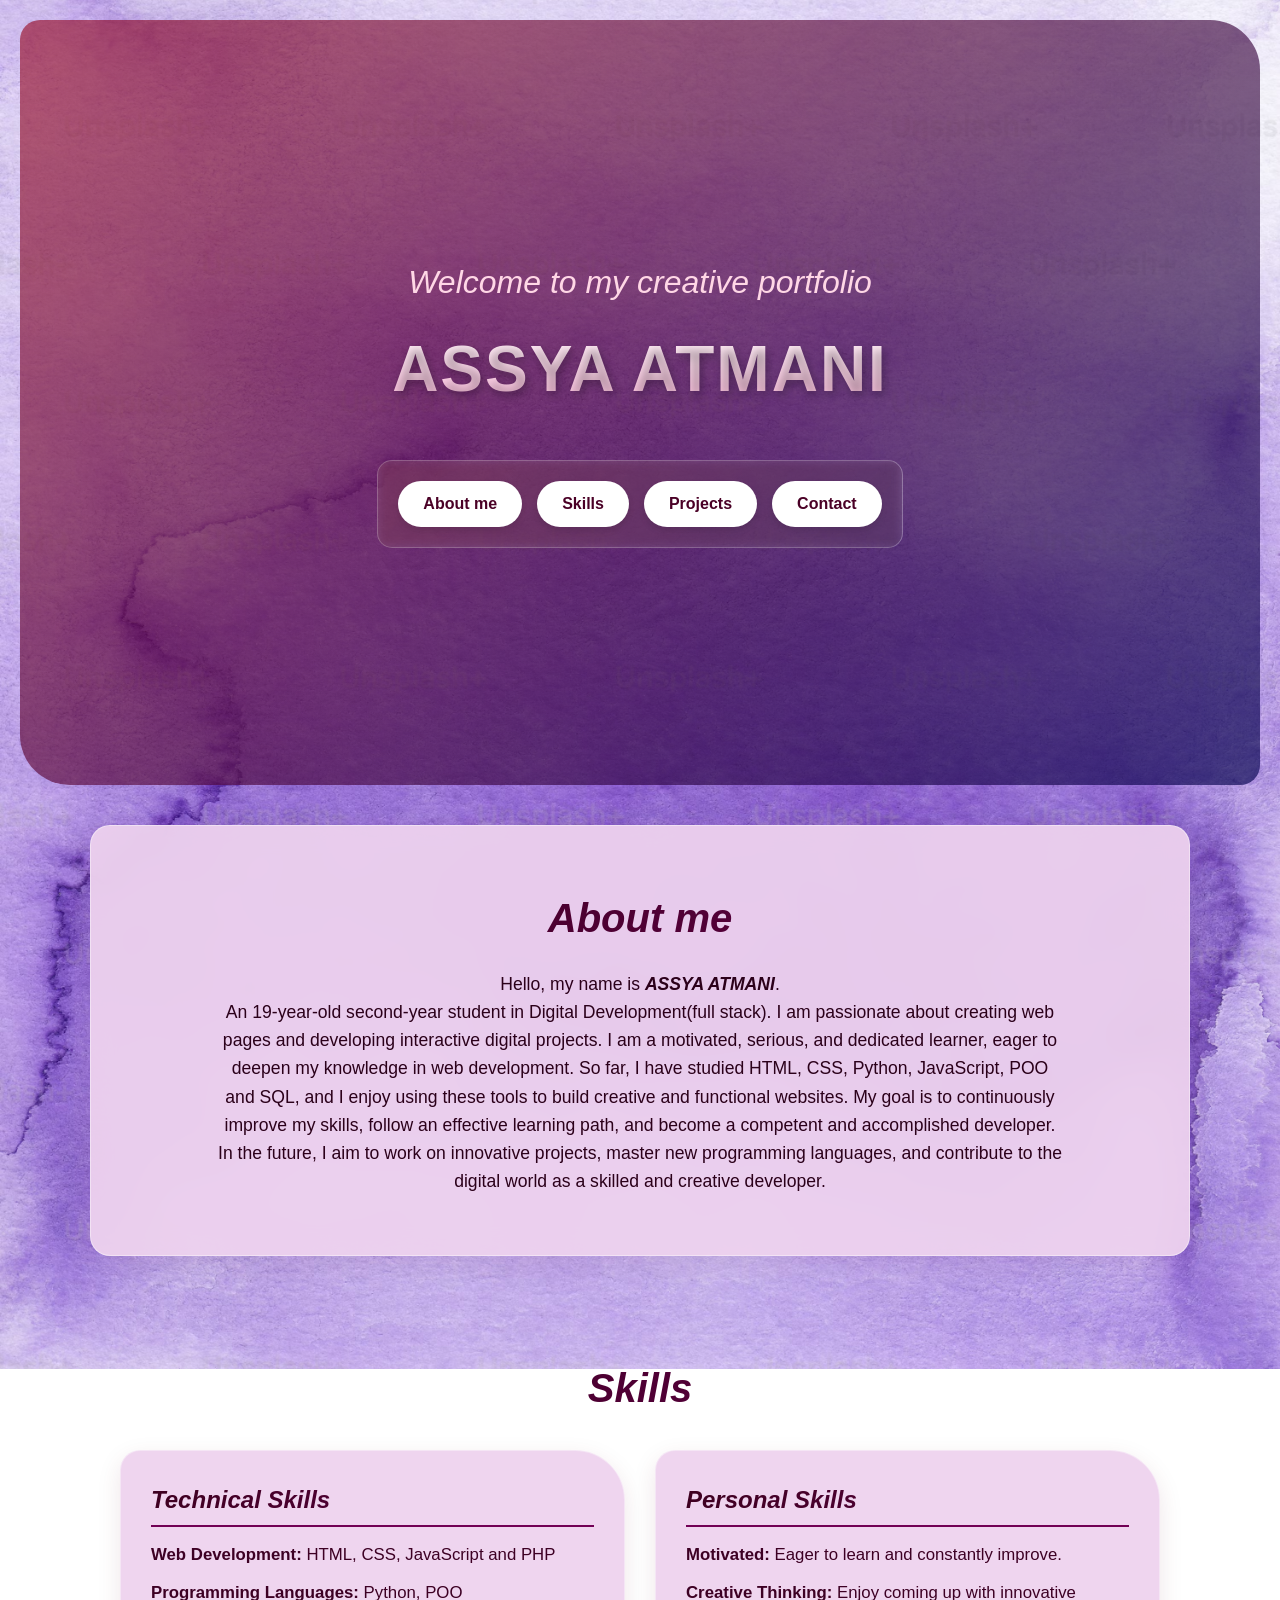
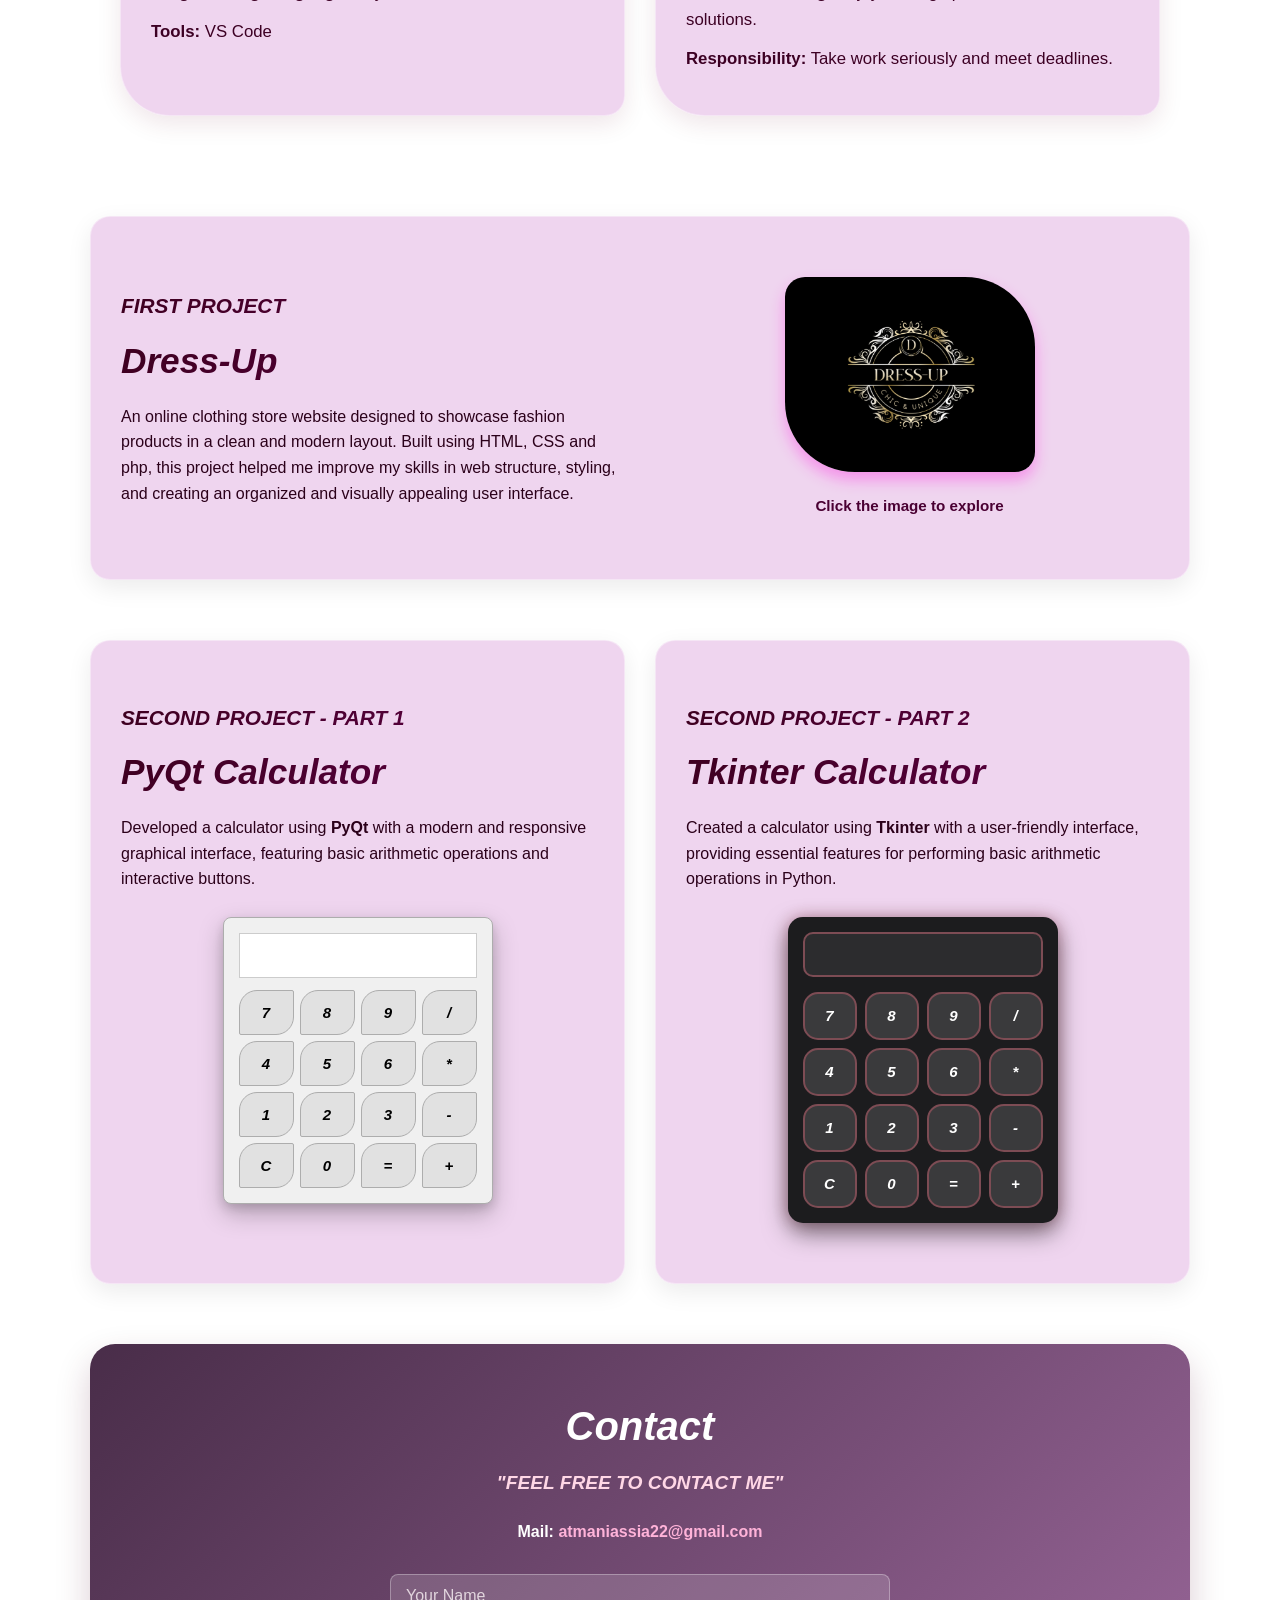
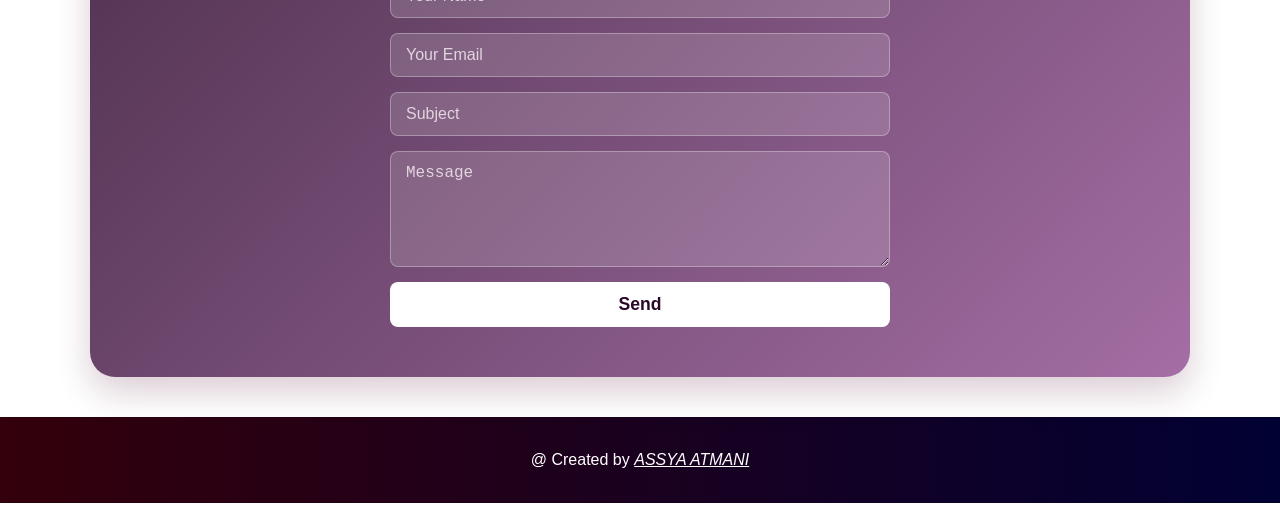
<file: index.html>
<!DOCTYPE html>
<html lang="en">
<head>
    <meta charset="UTF-8">
    <meta name="viewport" content="width=device-width, initial-scale=1.0">
    <meta name="color-scheme" content="only light">
    <link rel="stylesheet" href="portfo.css">
    <title>Assya Atmani - Portfolio</title>
</head>
<body>

    <!-- Header Section -->
    <header class="fade-in-element">
        <div class="header-overlay">
            <h2 class="welcome">Welcome to my creative portfolio</h2>
            <h1 class="name">ASSYA ATMANI</h1>
            
            <nav class="contents">
                <a href="#about" class="nav-btn">About me</a>
                <a href="#skills" class="nav-btn">Skills</a>
                <a href="#fproject" class="nav-btn">Projects</a>
                <a href="#contact" class="nav-btn">Contact</a>
            </nav>
        </div>
    </header>

    <!-- About Me Section -->
    <section id="about" class="aboutme fade-in-element">
        <h2>About me</h2>
        <p>Hello, my name is <b><i>ASSYA ATMANI</i></b>.<br>
        An 19-year-old second-year student in Digital Development(full stack). I am passionate about creating web pages and developing interactive digital projects. I am a motivated, serious, and dedicated learner, eager to deepen my knowledge in web development. So far, I have studied HTML, CSS, Python, JavaScript, POO and SQL, and I enjoy using these tools to build creative and functional websites. My goal is to continuously improve my skills, follow an effective learning path, and become a competent and accomplished developer. In the future, I aim to work on innovative projects, master new programming languages, and contribute to the digital world as a skilled and creative developer.</p>
    </section>

    <!-- Skills Section -->
    <section id="skills" class="skills-section fade-in-element">
        <h2>Skills</h2>
        <div class="skills-container">
            <article class="skill-card">
                <h3>Technical Skills</h3>
                <ul>
                    <li><strong>Web Development:</strong> HTML, CSS, JavaScript and PHP</li>
                    <li><strong>Programming Languages:</strong> Python, POO</li>
                    <li><strong>Tools:</strong> VS Code</li>
                </ul>
            </article>
            
            <article class="skill-card">
                <h3>Personal Skills</h3>
                <ul>
                    <li><strong>Motivated:</strong> Eager to learn and constantly improve.</li>
                    <li><strong>Creative Thinking:</strong> Enjoy coming up with innovative solutions.</li>
                    <li><strong>Responsibility:</strong> Take work seriously and meet deadlines.</li>
                </ul>
            </article>
        </div>
    </section>

    <!-- Projects1 Section -->
    <section id="fproject" class="project fade-in-element">
        <div class="project-content">
            <h3><u>First Project</u></h3>
            <article class="description">
                <h2 class="dressup">Dress-Up</h2>
                <p>An online clothing store website designed to showcase fashion products in a clean and modern layout. Built using HTML, CSS and php, this project helped me improve my skills in web structure, styling, and creating an organized and visually appealing user interface.</p>
            </article>
        </div>

        <article class="project-media">
            <a href="https://dress-up-shop.infinityfreeapp.com" target="_blank" rel="noopener noreferrer">
                <img src="dress-up-logo.png" alt="Dress-Up Logo" class="logo">
            </a>
            <p class="view"><b>Click the image to explore</b></p>
        </article>
    </section>

    <div class="python-sections-wrapper fade-in-element">
        <section id="pyqt-project" class="project python-split-card">
            <div class="project-content">
                <h3><u>Second Project - Part 1</u></h3>
                <article class="description">
                    <h2 class="dressup">PyQt Calculator</h2>
                    <p>Developed a calculator using <b>PyQt</b> with a modern and responsive graphical interface, featuring basic arithmetic operations and interactive buttons.</p>
                </article>
                
                <div class="calc-holder">
                    <div class="pyqt-native-window">
                        <div class="pyqt-native-body">
                            <input type="text" id="pyqt-display" class="pyqt-native-screen" readonly value="">
                            <div class="pyqt-native-grid">
                                <button class="pyqt-native-btn" onclick="pressPyQt('7')">7</button>
                                <button class="pyqt-native-btn" onclick="pressPyQt('8')">8</button>
                                <button class="pyqt-native-btn" onclick="pressPyQt('9')">9</button>
                                <button class="pyqt-native-btn" onclick="pressPyQt('/')">/</button>
                                
                                <button class="pyqt-native-btn" onclick="pressPyQt('4')">4</button>
                                <button class="pyqt-native-btn" onclick="pressPyQt('5')">5</button>
                                <button class="pyqt-native-btn" onclick="pressPyQt('6')">6</button>
                                <button class="pyqt-native-btn" onclick="pressPyQt('*')">*</button>
                                
                                <button class="pyqt-native-btn" onclick="pressPyQt('1')">1</button>
                                <button class="pyqt-native-btn" onclick="pressPyQt('2')">2</button>
                                <button class="pyqt-native-btn" onclick="pressPyQt('3')">3</button>
                                <button class="pyqt-native-btn" onclick="pressPyQt('-')">-</button>
                                
                                <button class="pyqt-native-btn" onclick="clearPyQt()">C</button>
                                <button class="pyqt-native-btn" onclick="pressPyQt('0')">0</button>
                                <button class="pyqt-native-btn" onclick="equalPyQt()">=</button>
                                <button class="pyqt-native-btn" onclick="pressPyQt('+')">+</button>
                            </div>
                        </div>
                    </div>
                </div>
            </div>
        </section>

        <!-- SECTION 2: TKINTER CALCULATOR -->
        <section id="tkinter-project" class="project python-split-card">
            <div class="project-content">
                <h3><u>Second Project - Part 2</u></h3>
                <article class="description">
                    <h2 class="dressup">Tkinter Calculator</h2>
                    <p>Created a calculator using <b>Tkinter</b> with a user-friendly interface, providing essential features for performing basic arithmetic operations in Python.</p>
                </article>
                
                <div class="calc-holder">
                    <div class="tkinter-calc-ui">
                        <input type="text" id="tk-display" class="calc-screen-web" readonly value="">
                        <div class="grid-buttons-web">
                            <button class="tk-btn-web" onclick="pressTK('7')">7</button>
                            <button class="tk-btn-web" onclick="pressTK('8')">8</button>
                            <button class="tk-btn-web" onclick="pressTK('9')">9</button>
                            <button class="tk-btn-web" onclick="pressTK('/')">/</button>
                            
                            <button class="tk-btn-web" onclick="pressTK('4')">4</button>
                            <button class="tk-btn-web" onclick="pressTK('5')">5</button>
                            <button class="tk-btn-web" onclick="pressTK('6')">6</button>
                            <button class="tk-btn-web" onclick="pressTK('*')">*</button>
                            
                            <button class="tk-btn-web" onclick="pressTK('1')">1</button>
                            <button class="tk-btn-web" onclick="pressTK('2')">2</button>
                            <button class="tk-btn-web" onclick="pressTK('3')">3</button>
                            <button class="tk-btn-web" onclick="pressTK('-')">-</button>
                            
                            <button class="tk-btn-web" onclick="clearTK()">C</button>
                            <button class="tk-btn-web" onclick="pressTK('0')">0</button>
                            <button class="tk-btn-web" onclick="equalTK()">=</button>
                            <button class="tk-btn-web" onclick="pressTK('+')">+</button>
                        </div>
                    </div>
                </div>
            </div>
        </section>
    </div>

    <section id="contact" class="contact fade-in-element">
        <div class="contact-box">
            <h2>Contact</h2>
            <h3>"FEEL FREE TO CONTACT ME"</h3>
            <p class="email-text"><b>Mail: <a href="mailto:atmaniassia22@gmail.com">atmaniassia22@gmail.com</a></b></p>
            <form class="contact-form">
                <input id="name" type="text" placeholder="Your Name" required>
                <input id="mail" type="email" placeholder="Your Email" required>
                <input id="subject" type="text" placeholder="Subject" required>
                <textarea name="msg" id="message" placeholder="Message" rows="5" required></textarea>
                <button class="submit-btn" type="submit">Send</button>
            </form>
        </div>
    </section>
    <footer>
        <p>@ Created by <i><u>ASSYA ATMANI</u></i></p>
    </footer>

    <script>
        const pyqtDisp = document.getElementById('pyqt-display');
        function pressPyQt(val) { pyqtDisp.value += val; }
        function clearPyQt() { pyqtDisp.value = ''; }
        function equalPyQt() {
            try { pyqtDisp.value = eval(pyqtDisp.value); } 
            catch { pyqtDisp.value = 'Error'; }
        }
        const tkDisp = document.getElementById('tk-display');
        function pressTK(val) { tkDisp.value += val; }
        function clearTK() { tkDisp.value = ''; }
        function equalTK() {
            try { tkDisp.value = eval(tkDisp.value); } 
            catch { tkDisp.value = 'Error'; }
        }
    </script>
</body>
</html>
</file>
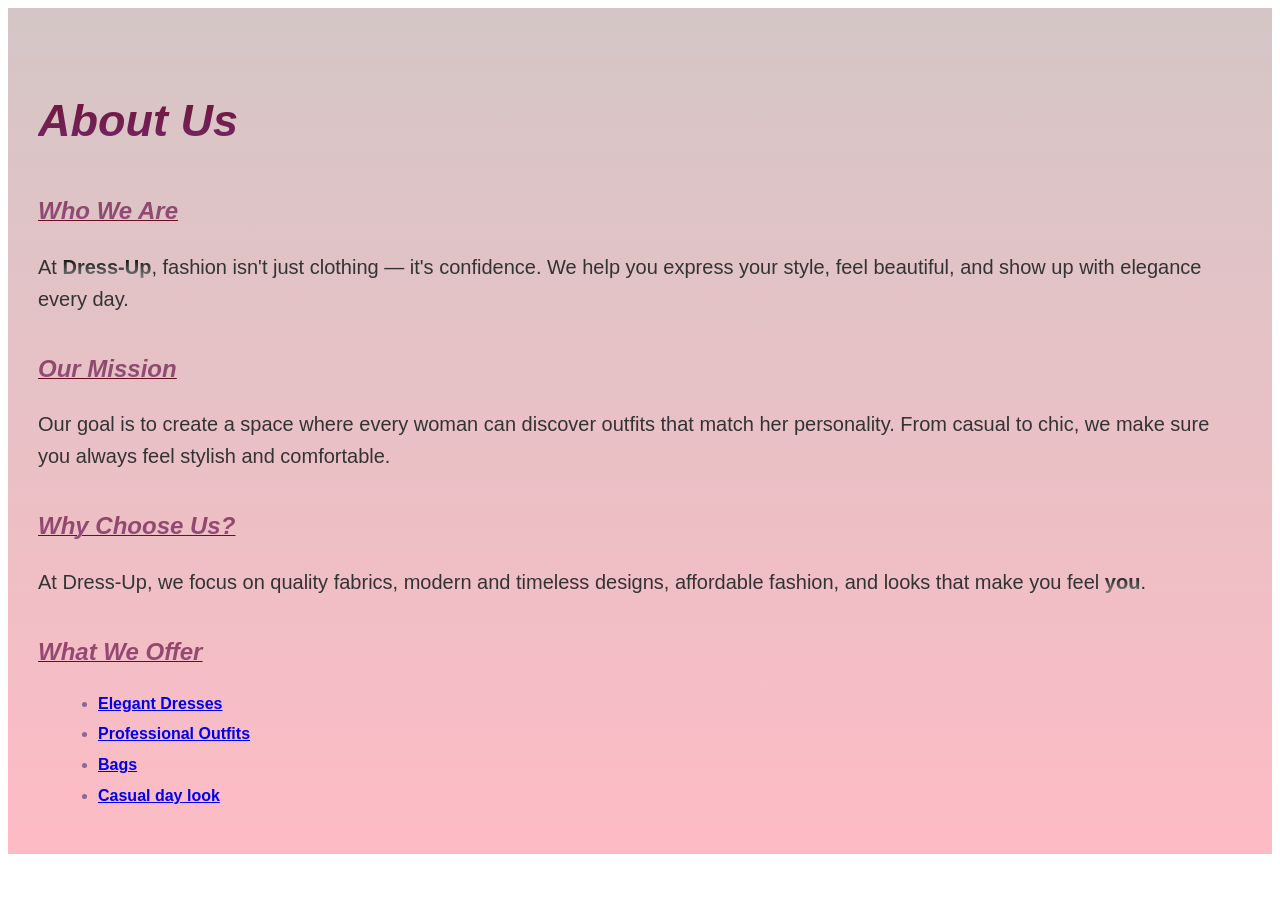
<file: about.html>
<!DOCTYPE html>
<html lang="en">
<head>
    <meta charset="UTF-8">
    <meta name="viewport" content="width=device-width, initial-scale=1.0">
    <link rel="stylesheet" href="about.css">
    <link rel="icon" href="dress-up-logo.png" type="image/png">
    <title>A propos</title>
</head>
<body>
    <section class="about">
    <h1>About Us</h1>

    <h2>Who We Are</h2>
    <p>At <strong class="special">Dress-Up</strong>, fashion isn't just clothing — it's confidence. 
    We help you express your style, feel beautiful, and show up with elegance every day.</p>

    <h2>Our Mission</h2>
    <p>Our goal is to create a space where every woman can discover outfits that match her personality.
    From casual to chic, we make sure you always feel stylish and comfortable.</p>

    <h2>Why Choose Us?</h2>
    <p>At Dress-Up, we focus on quality fabrics, modern and timeless designs, affordable fashion,
    and looks that make you feel <strong class="special">you</strong>.</p>

    <h2>What We Offer</h2>
    <ul>
        <li><a href="dresses.html">Elegant Dresses</a></li>
        <li><a href="professional.html">Professional Outfits</a></li>
        <li><a href="bags.html">Bags</a></li>
        <li><a href="casual-day-look.html">Casual day look</a></li>
    </ul>

</section>


    
</body>
</html>
</file>
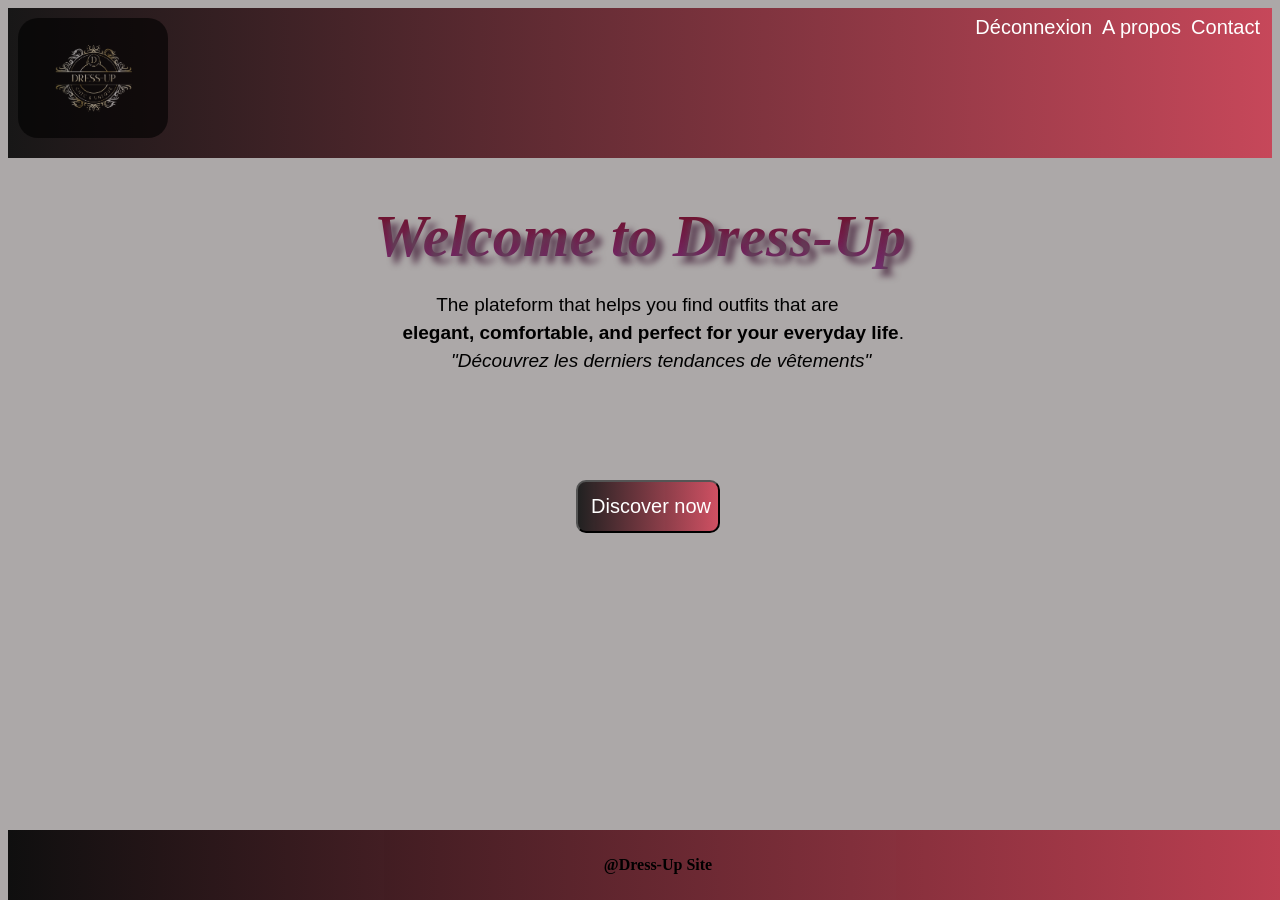
<file: accueil.html>
<!DOCTYPE html>
<html lang="fr">
<head>
<meta charset="UTF-8">
<meta name="viewport" content="width=device-width, initial-scale=1.0">
<link rel="stylesheet" href="accueil.css">
<link rel="icon" href="dress-up-logo.png" type="image/png">
<title>Accueil - Dress-Up</title>
</head>

<!--Header-->
<header>
    <img class="logo" src="dress-up-logo.png" alt="">
    <h1><i>Welcome to Dress-Up</i></h1>
    <p>The plateform that helps you find outfits that are 
     <b>elegant, comfortable, and perfect for your everyday life</b>.
        <i>"Découvrez les derniers tendances de vêtements"</i></p>
</header>

<!-- MENU NAVIGATION -->
<nav>
    <ul>
        <li><a href="log.html">Déconnexion</a></li>
        <li><a href="about.html">A propos</a></li>
        <li><a href="contact.html">Contact</a></li>
    </ul>
</nav>

<button><a href="shop.html" target="_blank">Discover now</a></button>                                                                                                                                                                                             


<footer>
    <p><b>@Dress-Up Site</b></p>
</footer>
</body>
</file>
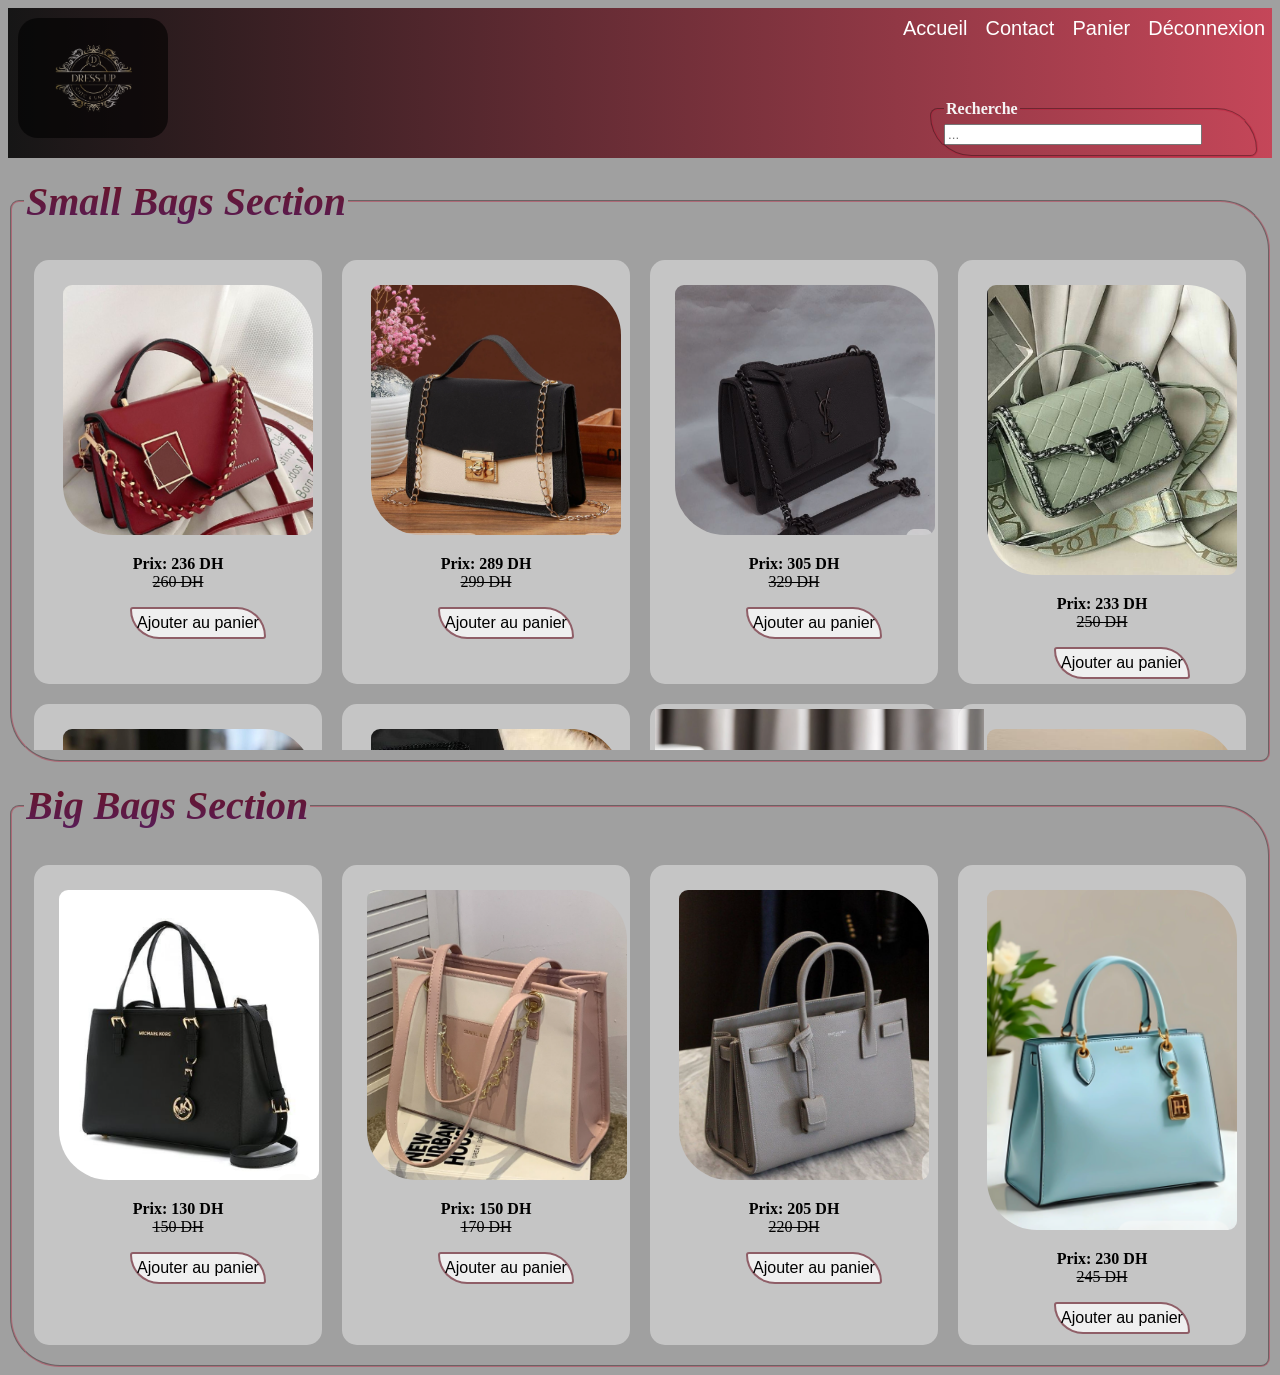
<file: bags.html>
<!DOCTYPE html>
<html lang="en">
<head>
    <meta charset="UTF-8">
    <meta name="viewport" content="width=device-width, initial-scale=1.0">
    <link rel="stylesheet" href="bags.css">
    <link rel="icon" href="dress-up-logo.png" type="image/png">
    <title>Bags-Dress-Up</title>
</head>
<body>

    <!--Header-->
    <header>
        <img class="logo" src="dress-up-logo.png" alt="">
        <fieldset class="search">
        <legend><b>Recherche</b></legend>
            <form action="">
                <input type="text" placeholder="...">
            </form>
        </fieldset>
    </header>

    <!-- MENU NAVIGATION -->
    <nav>
        <ul>
            <li><a href="accueil.html">Accueil</a></li>&ensp;
            <li><a href="contact.html">Contact</a></li>&ensp;
            <li><a href="Panier.html">Panier</a></li>&ensp;
            <li><a href="log.html">Déconnexion</a></li>
        </ul>
    </nav>

    <fieldset>
        <legend><h2><i>Small Bags Section</i></h2></legend>
        <section class="img">
            
        <!--small bag 01-->
        <article class="red box">
            <img class="redBag" src="s-bag-01.png" alt="">
                <p><b>Prix: 236 DH</b><br>
                <del>260 DH</del></p>
            <a href="panier.html"><button class="button1">Ajouter au panier</button></a>
        </article>

        <!--small bag 02-->
        <article class="beige box">
            <img class="beigeBag" src="s-bag-02.png" alt="">
                <p><b>Prix: 289 DH</b><br>
                <del>299 DH</del></p>
            <a href="panier.html"><button class="button1">Ajouter au panier</button></a>
        </article>

        <!--small bag 03-->
        <article class="black box">
            <img class="blackBag" src="s-bag-03.png" alt="">
                <p><b>Prix: 305 DH</b><br>
                <del>329 DH</del></p>
            <a href="panier.html"><button class="button1">Ajouter au panier</button></a>
        </article>

        <!--small bag 04-->
        <article class="pista box">
            <img class="pistaBag" src="s-bag-04.png" alt="">
                <p><b>Prix: 233 DH</b><br>
                <del>250 DH</del></p>
            <a href="panier.html"><button class="button1">Ajouter au panier</button></a>
        </article>

        <!--small bag 05-->
        <article class="white box">
            <img class="whiteBag" src="s-bag-05.png" alt="">
                <p><b>Prix: 249 DH</b><br>
                <del>269 DH</del></p>
            <a href="panier.html"><button class="button1">Ajouter au panier</button></a>
        </article>

        <!--small bag 06-->
        <article class="whibl box">
            <img class="whiblBag" src="s-bag-06.png" alt="">
                <p><b>Prix: 199 DH</b><br>
                <del>225 DH</del></p>
            <a href="panier.html"><button class="button1">Ajouter au panier</button></a>
        </article>

        <!--small bag 07-->
        <article class="gold box">
            <img class="goldlBag" src="s-bag-07.png" alt="">
                <p><b>Prix: 322 DH</b><br>
                <del>349 DH</del></p>
            <a href="panier.html"><button class="button1">Ajouter au panier</button></a>
        </article>

        <!--small bag 08-->
        <article class="bla box">
            <img class="blaBag" src="s-bag-08.png" alt="">
                <p><b>Prix: 300 DH</b><br>
                <del>322 DH</del></p>
            <a href="panier.html"><button class="button1">Ajouter au panier</button></a>
        </article>
        </section>
    </fieldset>

    <fieldset>
        <legend><h2><i>Big Bags Section</i></h2></legend>
        <section class="img">

        <!--big bag 01-->
        <article class="blac box">
            <img class="blacBag" src="b-bag-01.png" alt="">
                <p><b>Prix: 130 DH</b><br>
                <del>150 DH</del></p>
            <a href="panier.html"><button class="button1">Ajouter au panier</button></a>
        </article>

        <!--big bag 02-->
        <article class="pink box">
            <img class="pinkBag" src="b-bag-02.png" alt="">
                <p><b>Prix: 150 DH</b><br>
                <del>170 DH</del></p>
            <a href="panier.html"><button class="button1">Ajouter au panier</button></a>
        </article>

        <!--big bag 03-->
        <article class="grey box">
            <img class="greyBag" src="b-bag-03.png" alt="">
                <p><b>Prix: 205 DH</b><br>
                <del>220 DH</del></p>
            <a href="panier.html"><button class="button1">Ajouter au panier</button></a>
        </article>

        <!--big bag 04-->
        <article class="cyan box">
            <img class="cyanBag" src="b-bag-04.png" alt="">
                <p><b>Prix: 230 DH</b><br>
                <del>245 DH</del></p>
            <a href="panier.html"><button class="button1">Ajouter au panier</button></a>
        </article>
        </section>
    </fieldset>
    
</body>
</html>
</file>
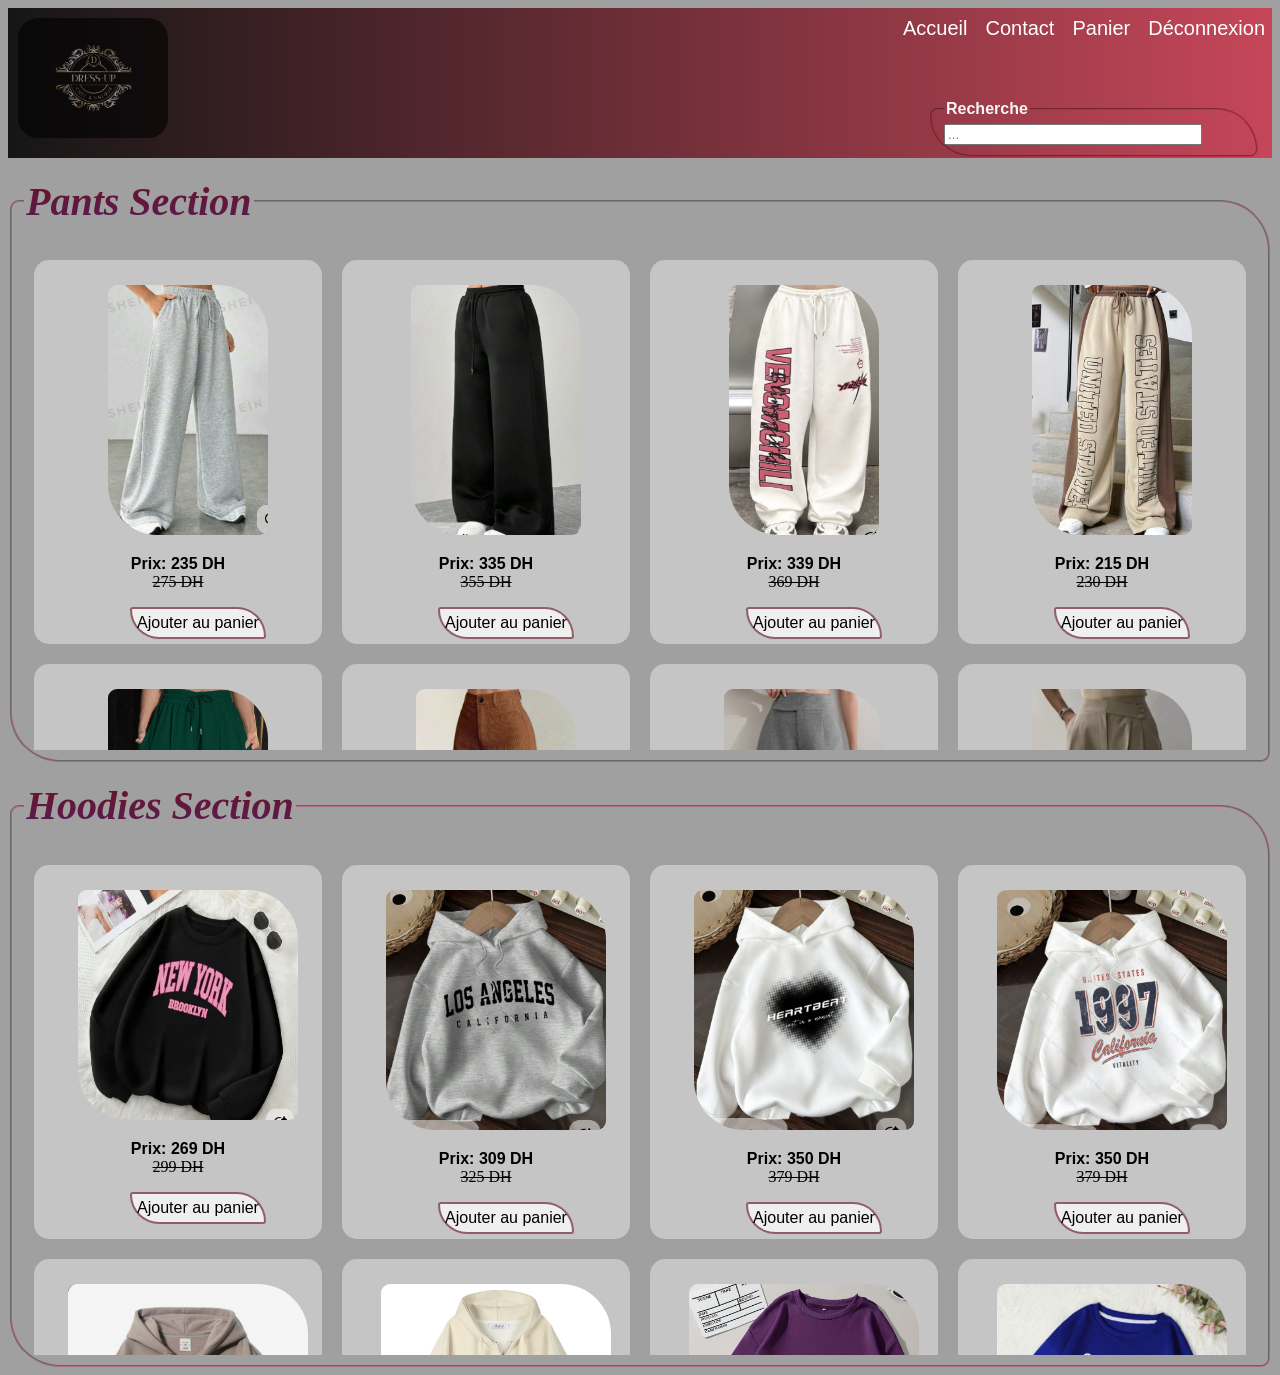
<file: casual-day-look.html>
<!DOCTYPE html>
<html lang="en">
<head>
    <meta charset="UTF-8">
    <meta name="viewport" content="width=device-width, initial-scale=1.0">
    <link rel="stylesheet" href="casual-day-look.css">
    <title>Casual day look-Dress-Up</title>
    <link rel="icon" href="dress-up-logo.png" type="image/png">
</head>
<body>
    <!--Header-->
    <header>
        <img class="logo" src="dress-up-logo.png" alt="">
        <fieldset class="search">
        <legend><b>Recherche</b></legend>
            <form action="">
                <input type="text" placeholder="...">
            </form>
        </fieldset>
    </header>

    <!-- MENU NAVIGATION -->
    <nav>
        <ul>
            <li><a href="accueil.html">Accueil</a></li>&ensp;
            <li><a href="contact.html">Contact</a></li>&ensp;
            <li><a href="Panier.html">Panier</a></li>&ensp;
            <li><a href="log.html">Déconnexion</a></li>
        </ul>
    </nav>

    <fieldset>
    <legend><h2><i>Pants Section</i></h2></legend>
       <section class="img">

        <!--pants 01-->
        <article class="grey box">
            <img class="greyPant" src="pant-1.png" alt="">
                <p><b>Prix: 235 DH</b><br>
                <del>275 DH</del></p>
             <a href="panier.html"><button class="button1">Ajouter au panier</button></a>
        </article>

        <!--pants 02-->
        <article class="black box">
            <img class="blackPant" src="pant-2.png" alt="">
                <p><b>Prix: 335 DH</b><br>
                <del>355 DH</del></p>
            <a href="panier.html"><button class="button1">Ajouter au panier</button></a>
        </article>

        <!--pants 03-->
        <article class="white box">
            <img class="whitePant" src="pant-3.png" alt="">
                <p><b>Prix: 339 DH</b><br>
                <del>369 DH</del></p>
            <a href="panier.html"><button class="button1">Ajouter au panier</button></a>
        </article>

        <!--pants 04-->
        <article class="brown box">
            <img class="brownPant" src="pant-4.png" alt="">
                <p><b>Prix: 215 DH</b><br>
                <del>230 DH</del></p>
            <a href="panier.html"><button class="button1">Ajouter au panier</button></a>
        </article>

        <!--pants 05-->
        <article class="green box">
            <img class="greenPant" src="pant-5.png" alt="">
                <p><b>Prix: 160 DH</b><br>
                <del>179 DH</del></p>
            <a href="panier.html"><button class="button1">Ajouter au panier</button></a>
        </article>

        <!--pants 06-->
        <article class="brow box">
            <img class="browPant" src="pant-6.png" alt="">
                <p><b>Prix: 185 DH</b><br>
                <del>199 DH</del></p>
            <a href="panier.html"><button class="button1">Ajouter au panier</button></a>
        </article>

        <!--pants 07-->
        <article class="gre box">
            <img class="grePant" src="pant-7.png" alt="">
                <p><b>Prix: 185 DH</b><br>
                <del>199 DH</del></p>
            <a href="panier.html"><button class="button1">Ajouter au panier</button></a>
        </article>

        <!--pants 08-->
        <article class="cof box">
            <img class="cofPant" src="pant-8.png" alt="">
                <p><b>Prix: 235 DH</b><br>
                <del>269 DH</del></p>
            <a href="panier.html"><button class="button1">Ajouter au panier</button></a>
        </article>

        <!--pants 09-->
        <article class="gree box">
            <img class="greePant" src="pant-9.png" alt="">
                <p><b>Prix: 300 DH</b><br>
                <del>325 DH</del></p>
            <a href="panier.html"><button class="button1">Ajouter au panier</button></a>
        </article>

        <!--pants 10-->
        <article class="purple box">
            <img class="purplePant" src="pant-010.png" alt="">
                <p><b>Prix: 239 DH</b><br>
                <del>279 DH</del></p>
            <a href="panier.html"><button class="button1">Ajouter au panier</button></a>
        </article>
       </section>
    </fieldset>

    <fieldset>
    <legend><h2><i>Hoodies Section</i></h2></legend>
       <section class="img">

        <!--hoodie 01-->
        <article class="black box">
            <img class="blackHoodie" src="hoodie-01.png" alt="">
                <p><b>Prix: 269 DH</b><br>
                <del>299 DH</del></p>
            <a href="panier.html"><button class="button1">Ajouter au panier</button></a>
        </article>

        <!--hoodie 02-->
        <article class="gray box">
            <img class="grayHoodie" src="hoodie-02.png" alt="">
                <p><b>Prix: 309 DH</b><br>
                <del>325 DH</del></p>
            <a href="panier.html"><button class="button1">Ajouter au panier</button></a>
        </article>

        <!--hoodie 03-->
        <article class="white box">
            <img class="whiteHoodie" src="hoodie-03.png" alt="">
                <p><b>Prix: 350 DH</b><br>
                <del>379 DH</del></p>
            <a href="panier.html"><button class="button1">Ajouter au panier</button></a>
        </article>

        <!--hoodie 04-->
        <article class="whi box">
            <img class="whiHoodie" src="hoodie-04.png" alt="">
                <p><b>Prix: 350 DH</b><br>
                <del>379 DH</del></p>
            <a href="panier.html"><button class="button1">Ajouter au panier</button></a>
        </article>

        <!--hoodie 05-->
        <article class="jack box">
            <img class="jackHoodie" src="hoodie-05.png" alt="">
                <p><b>Prix: 130 DH</b><br>
                <del>150 DH</del></p>
            <a href="panier.html"><button class="button1">Ajouter au panier</button></a>
        </article>

        <!--hoodie 06-->
        <article class="jack2 box">
            <img class="jack2Hoodie" src="hoodie-06.png" alt="">
                <p><b>Prix: 189 DH</b><br>
                <del>200 DH</del></p>
            <a href="panier.html"><button class="button1">Ajouter au panier</button></a>
        </article>

        <!--hoodie 07-->
        <article class="purp box">
            <img class="purpHoodie" src="hoodie-07.png" alt="">
                <p><b>Prix: 339 DH</b><br>
                <del>359 DH</del></p>
            <a href="panier.html"><button class="button1">Ajouter au panier</button></a>
        </article>

        <!--hoodie 08-->
        <article class="blue box">
            <img class="blueHoodie" src="hoodie-08.png" alt="">
                <p><b>Prix: 366 DH</b><br>
                <del>380 DH</del></p>
            <a href="panier.html"><button class="button1">Ajouter au panier</button></a>
        </article>
       </section>
    </fieldset>
    
</body>
</html>
</file>
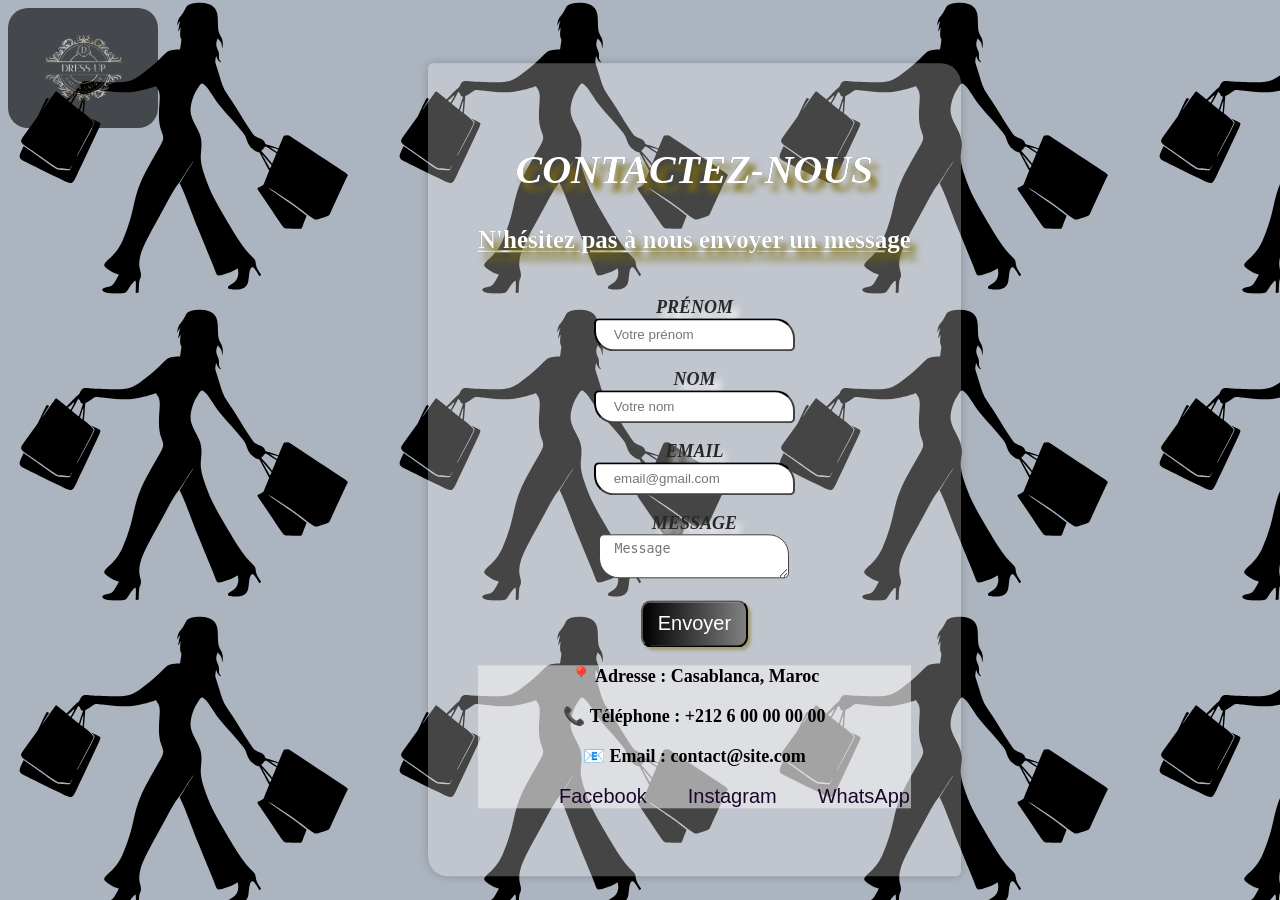
<file: contact.html>
<!DOCTYPE html>
<html lang="en">
<head>
    <meta charset="UTF-8">
    <meta name="viewport" content="width=device-width, initial-scale=1.0">
    <link rel="stylesheet" href="contact.css">
    <title>contact</title>
    <link rel="icon" href="dress-up-logo.png" type="image/png">
</head>
<body>
    

   <img class="logo" src="dress-up-logo.png" alt="">

<section class="contact">

  <div class="container">
  <h1>Contactez-nous</h1>
  <p class="descrip"><u>N'hésitez pas à nous envoyer un message</u></p><br>

  <!-- Formulaire -->
  <form class="formul">

    <label for="name"><b>Prénom</b></label><br>
    <input type="text" placeholder=" Votre prénom"><br><br>

    <label for="name"><b>Nom</b></label><br>
    <input type="text" placeholder=" Votre nom"><br><br>

    <label for="email"><b>Email</b></label><br>
    <input type="email" placeholder=" email@gmail.com"><br><br>

    <label for="message"><b>Message</b></label><br>
    <textarea name="" id="" placeholder=" Message"></textarea><br><br>
    <button><a href="#">Envoyer</a></button>
  </form>
  

  <!-- Informations de contact -->
   <div class="continfo">
  <div class="contact-info">
    <p><b>📍 Adresse : Casablanca, Maroc</b></p>
    <p><b>📞 Téléphone : +212 6 00 00 00 00</b></p>
    <p><b>📧 Email : contact@site.com</b></p>
  </div>

  <!-- Réseaux sociaux -->
  <ul class="social">
    <li><a href="#">Facebook</li></a>
    <li><a href="#">Instagram</li></a>
    <li><a href="#">WhatsApp</li></a>
  </ul>
  </div>
  </div>

  

</section>






</body>
</html>
</file>
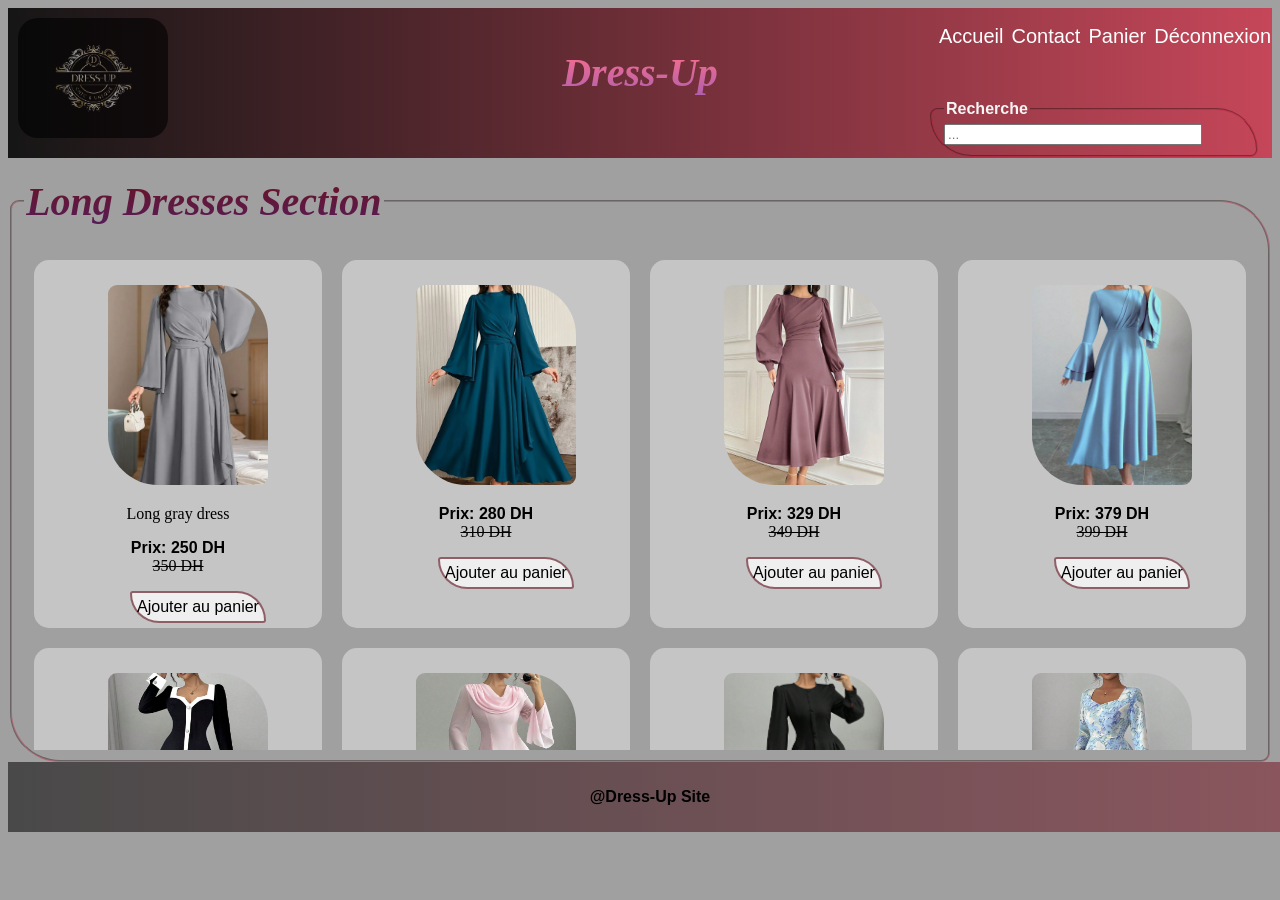
<file: dresses.html>
<!DOCTYPE html>
<html lang="fr">
<head>
<meta charset="UTF-8">
<meta name="viewport" content="width=device-width, initial-scale=1.0">
<title>Elegant-dresses</title>
<link rel="stylesheet" href="dresses.css">
<link rel="icon" href="dress-up-logo.png" type="image/png">
</head>
<body>
     
    <!--Header-->
<header>
    <img class="logo" src="dress-up-logo.png" alt="">
    <h1>Dress-Up</h1>

    <fieldset class="search">
        <legend><b>Recherche</b></legend>
        <form action="">
            <input type="text" placeholder="...">
        </form>
    </fieldset>
</header>

<!-- MENU NAVIGATION -->
    <nav>
        <ul>
            <li><a href="accueil.html">Accueil</a></li>
            <li><a href="contact.html">Contact</a></li>
            <li><a href="Panier.html">Panier</a></li>
            <li><a href="log.html">Déconnexion</a></li>
        </ul>
    </nav>


    <fieldset>
    <legend><h2><i>Long Dresses Section</i></h2></legend>
    <section class="img1">

        <!--Gray dress-->
        <article class="gray box">
            <img class="grayDress" src="dress-01.png" alt="">
            <p class="descrip">Long gray dress</p>
                <p><b>Prix: 250 DH</b><br>
                <del>350 DH</del></p>
            <a href="panier.html"><button class="button1">Ajouter au panier</button></a>
        </article>

        <!--Green dress-->
        <article class="green box">
            <img class="greenDress" src="dress-02.png" alt="">
                <p><b>Prix: 280 DH</b><br>
                <del>310 DH</del></p>
            <a href="panier2.html"><button class="button1">Ajouter au panier</button></a>
        </article>

        <!--Plum dress-->
        <article class="plum box">
            <img class="plumDress" src="dress-03.png" alt="">
                <p><b>Prix: 329 DH</b><br>
                <del>349 DH</del></p>
            <a href="panier.html"><button class="button1">Ajouter au panier</button></a>
        </article>

        <!--Cyan dress-->
        <article class="cyan box">
            <img class="cyanDress" src="dress-04.png" alt="">
                <p><b>Prix: 379 DH</b><br>
                <del>399 DH</del></p>
            <a href="panier.html"><button class="button1">Ajouter au panier</button></a>
        </article>

        <!--Black & white dress-->
        <article class="blwh box">
            <img class="blwhDress" src="dress-05.png" alt="">
                <p><b>Prix: 369 DH</b><br>
                <del>390 DH</del></p>
            <a href="panier.html"><button class="button1">Ajouter au panier</button></a>
        </article>

        <!--Pink dress-->
        <article class="pink box">
            <img class="pinkDress" src="dress-06.png" alt="">
                <p><b>Prix: 568 DH</b><br>
                <del> 599 DH</del></p>
            <a href="panier.html"><button class="button1">Ajouter au panier</button></a>
        </article>

        <!--Black dress-->
        <article class="black box">
            <img class="blackDress" src="dress-07.png" alt="">
                <p><b>Prix: 229 DH</b><br>
                <del>240 DH</del></p>
            <a href="panier.html"><button class="button1">Ajouter au panier</button></a>
        </article>

        <!--Blue & white dress-->
        <article class="bluewh box">
            <img class="bluewhDress" src="dress-09.png" alt="">
                <p><b>Prix: 409 DH</b><br>
                <del>420 DH</del></p>
            <a href="panier.html"><button class="button1">Ajouter au panier</button></a>
        </article>

        <!--Flowers black & white dress-->
        <article class="flblwh box">
            <img class="flblwhDress" src="dress-10.png" alt="">
                <p><b>Prix: 519 DH</b><br>
                <del>549 DH</del></p>
            <a href="panier.html"><button class="button1">Ajouter au panier</button></a>
        </article>

        
    </section>
    </fieldset>

     
   <footer>
    <p><b>@Dress-Up Site</b></p>
   </footer>

</body>
</html>
</file>
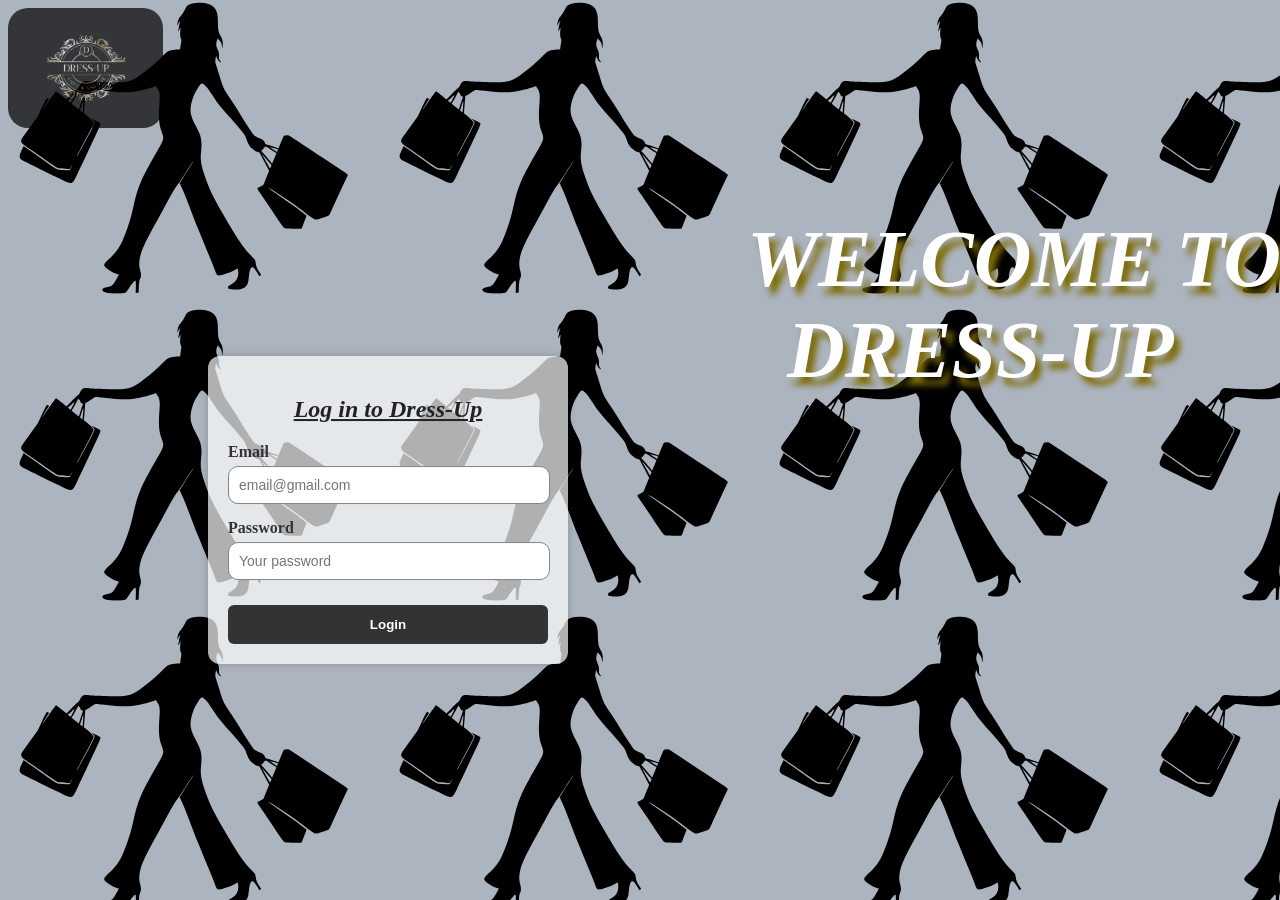
<file: log.html>
<!DOCTYPE html>
<html lang="en">
<head>
  <meta charset="UTF-8">
  <meta name="viewport" content="width=device-width, initial-scale=1.0">
  <link rel="stylesheet" href="log.css">
  <link rel="icon" href="dress-up-logo.png" type="image/png">
  <title>Dress-Up</title>
</head>
<body>
  
  <header>
    <img class="logo" src="dress-up-logo.png" alt="">
  <h1 class="two">Welcome to 
  Dress-Up</h1>
  </header>

   <!--login-container-->
   <section>
    <article class="login-container">
    <h2> Log in to Dress-Up</h2>

    <form action="accueil.html" id="login-form" method="post">

    <label for="email">Email</label>
    <input id="email" type="email" placeholder="email@gmail.com" >
    
    <label for="password">Password</label>
    <input type="password" id="password"  placeholder="Your password" >  

      <a href="accueil.html" target="_blank"><button type="submit"><b>Login</b></button></a>
  </form>
  </article>
  </section>

</body>
</html>
</file>
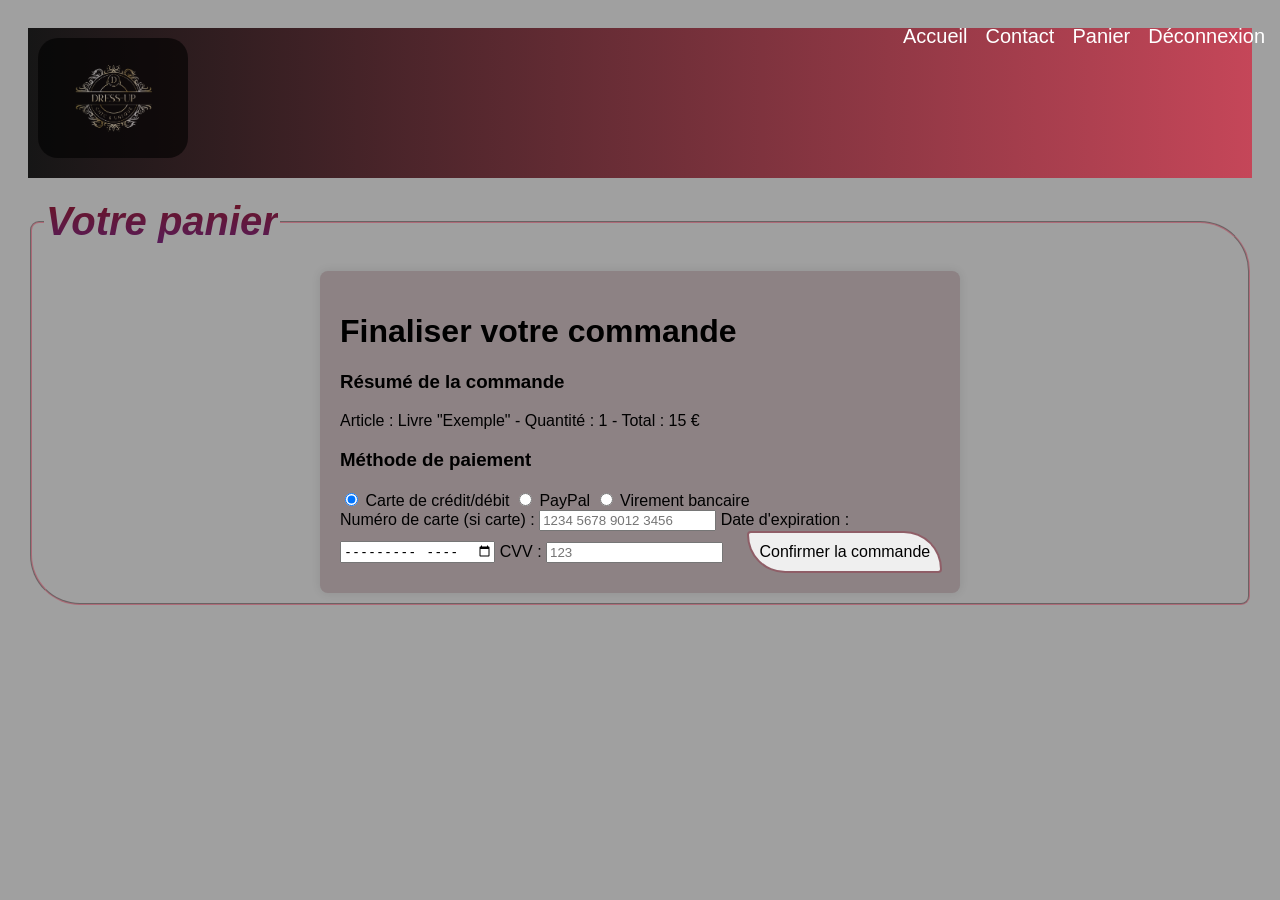
<file: log1.html>
<!DOCTYPE html>
<html lang="fr">
<head>
  <meta charset="UTF-8">
  <title>Panier</title>
  <link rel="stylesheet" href="panier.css">
  <link rel="icon" href="dress-up-logo.png" type="image/png">
</head>
<body>

    <!--Header-->
    <header>
        <img class="logo" src="dress-up-logo.png" alt="">
    </header>

    <!-- MENU NAVIGATION -->
    <nav>
        <ul>
            <li><a href="accueil.html">Accueil</a></li>&ensp;
            <li><a href="contact.html">Contact</a></li>&ensp;
            <li><a href="Panier.html">Panier</a></li>&ensp;
            <li><a href="log.html">Déconnexion</a></li>
        </ul>
    </nav>

    <fieldset>
        <legend><h1><i>Votre panier</i></h1></legend>
    <div class="container">
        <h1>Finaliser votre commande</h1>
        <div class="summary">
            <h3>Résumé de la commande</h3>
            <p>Article : Livre "Exemple" - Quantité : 1 - Total : 15 €</p>
        </div>
        
        <form action="#" method="post">
            <h3>Méthode de paiement</h3>
            <div class="radio-group">
                <label><input type="radio" name="payment" value="card" checked> Carte de crédit/débit</label>
                <label><input type="radio" name="payment" value="paypal"> PayPal</label>
                <label><input type="radio" name="payment" value="bank"> Virement bancaire</label>
            </div>
            
            <label>Numéro de carte (si carte) : <input type="text" placeholder="1234 5678 9012 3456"></label>
            <label>Date d'expiration : <input type="month"></label>
            <label>CVV : <input type="text" placeholder="123"></label>
            
            <button type="submit">Confirmer la commande</button>
        </form>
    </div>

</fieldset>

</body>
</html>
</file>
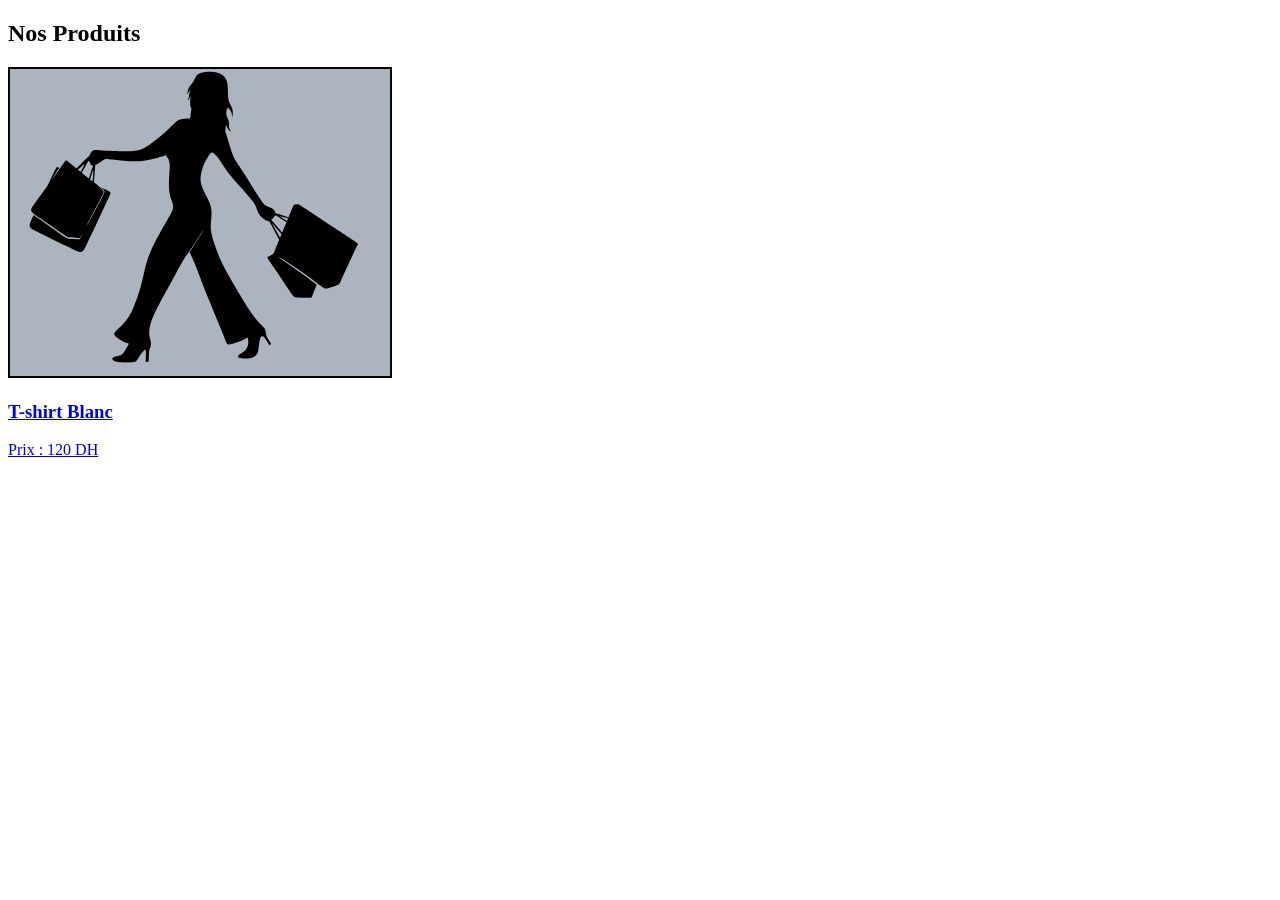
<file: page1.html>
<!DOCTYPE html>
<html lang="fr">
<head>
  <meta charset="UTF-8">
  <title>Boutique</title>
  <link rel="stylesheet" href="page1.css">
</head>
<body>

<h2>Nos Produits</h2>

<div class="produit">
  <a href="panier.html">
    <img src="logo.png" alt="Produit">
    <h3>T-shirt Blanc</h3>
    <p>Prix : 120 DH</p>
  </a>
</div>

</body>
</html>
</file>
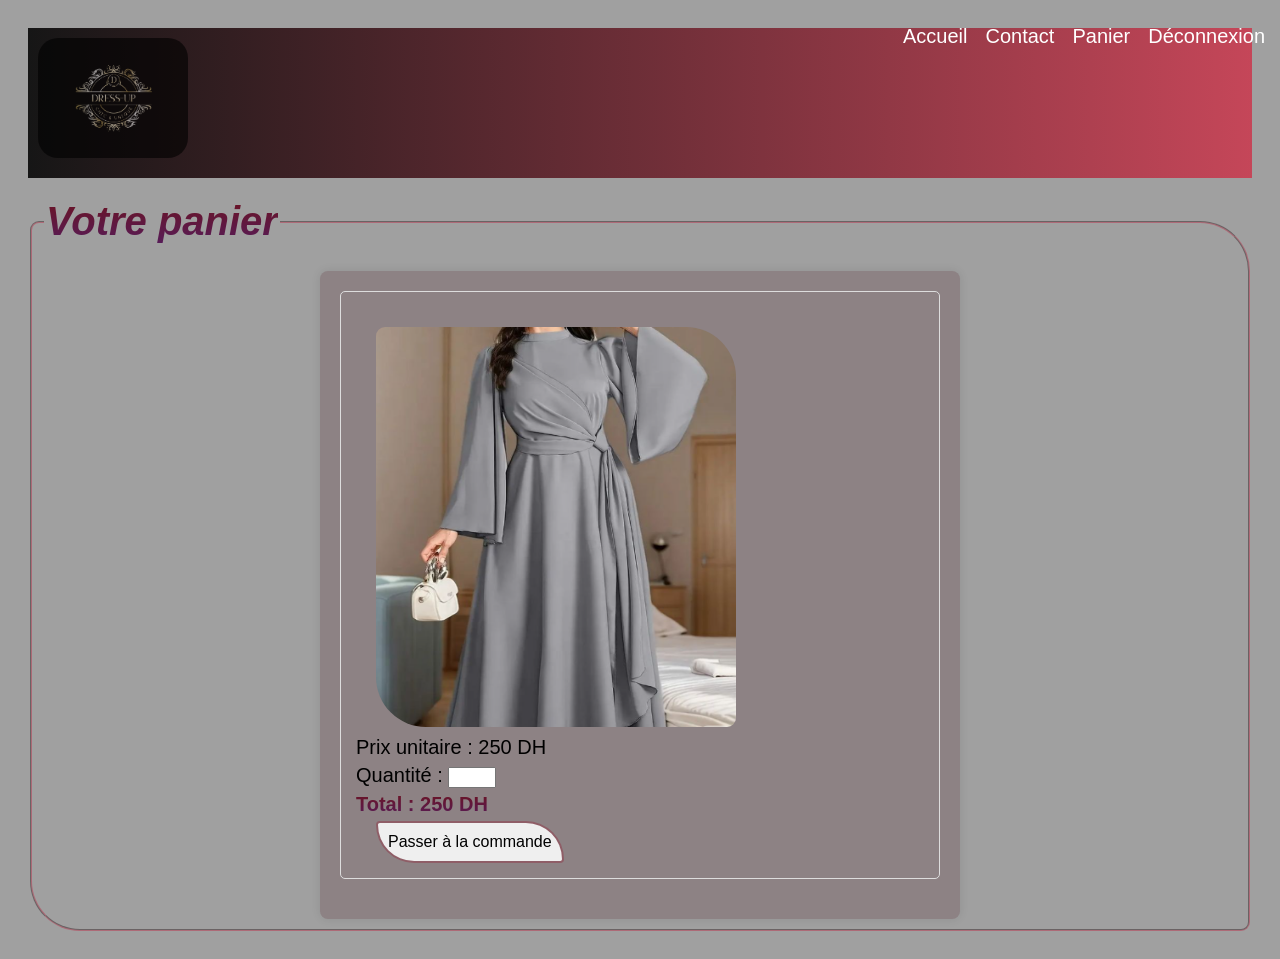
<file: panier.html>
<!DOCTYPE html>
<html lang="fr">
<head>
  <meta charset="UTF-8">
  <title>Panier</title>
  <link rel="stylesheet" href="panier.css">
  <link rel="icon" href="dress-up-logo.png" type="image/png">
</head>
<body>

    <!--Header-->
    <header>
        <img class="logo" src="dress-up-logo.png" alt="">
    </header>

    <!-- MENU NAVIGATION -->
    <nav>
        <ul>
            <li><a href="accueil.html">Accueil</a></li>&ensp;
            <li><a href="contact.html">Contact</a></li>&ensp;
            <li><a href="Panier.html">Panier</a></li>&ensp;
            <li><a href="log.html">Déconnexion</a></li>
        </ul>
    </nav>

    <fieldset>
        <legend><h1><i>Votre panier</i></h1></legend>
    <div class="container">
        <div class="item">
            <img class="grayDress" src="dress-01.png" alt="">
            <p>Prix unitaire : 250 DH</p>
            <p>Quantité : <input type="number" min="1" max="10"></p>
            <p class="total">Total : 250 DH</p>
            <a class="com" href="commande.html"><button>Passer à la commande</button></a>
        </div>
        
    </div>

</fieldset>

</body>
</html>
</file>
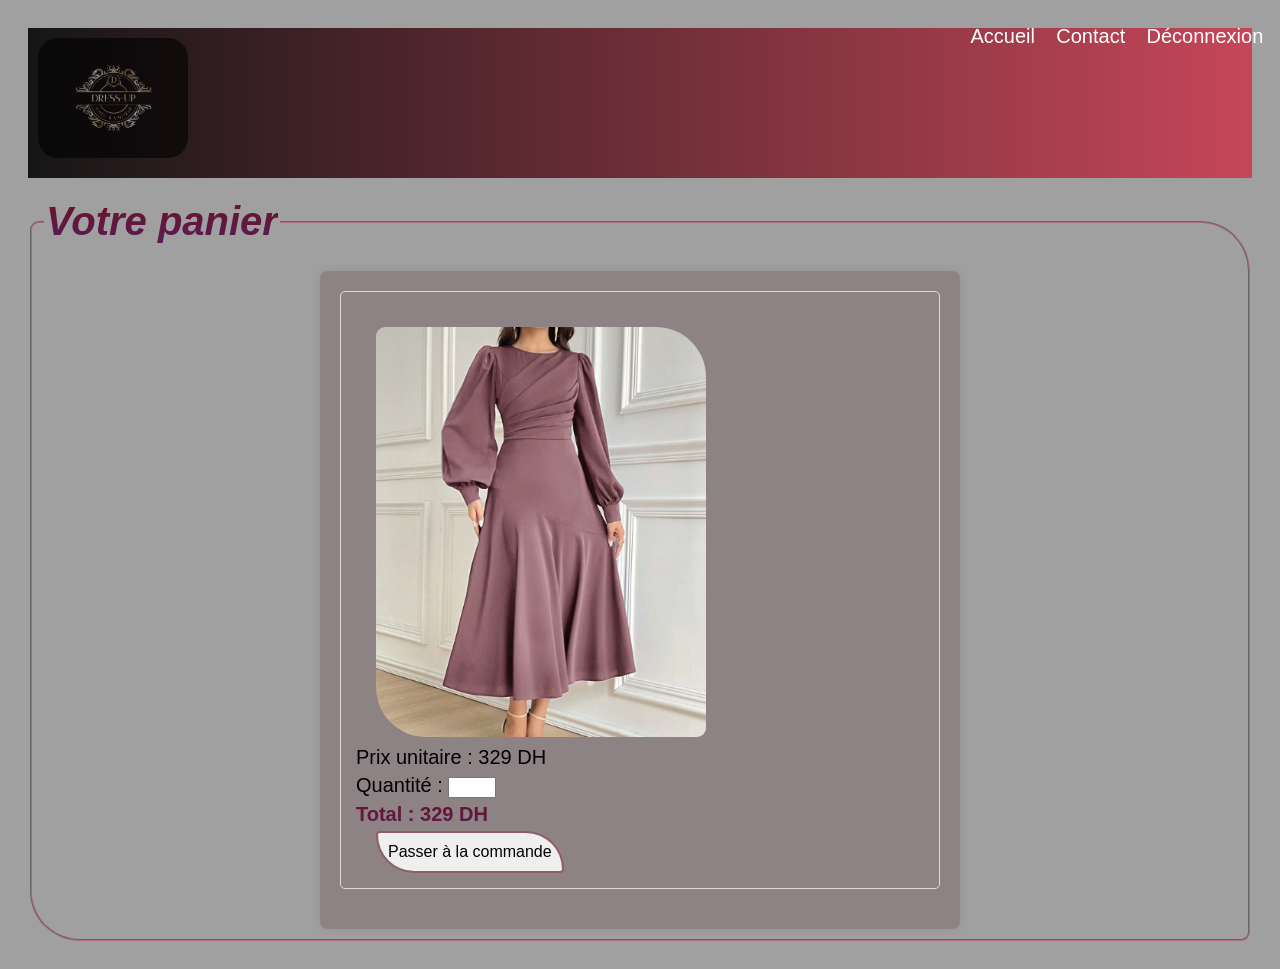
<file: panier3.html>
<!DOCTYPE html>
<html lang="fr">
<head>
  <meta charset="UTF-8">
  <title>Panier</title>
  <link rel="stylesheet" href="panier3.css">
  <link rel="icon" href="dress-up-logo.png" type="image/png">
</head>
<body>

    <!--Header-->
    <header>
        <img class="logo" src="dress-up-logo.png" alt="">
    </header>

    <!-- MENU NAVIGATION -->
    <nav>
        <ul>
            <li><a href="accueil.html">Accueil</a></li>&ensp;
            <li><a href="contact.html">Contact</a></li>&ensp;
            <li><a href="log.html">Déconnexion</a></li>
        </ul>
    </nav>

    <fieldset>
        <legend><h1><i>Votre panier</i></h1></legend>
    <div class="container">
        <div class="item">
            <img class="plumDress" src="dress-03.png" alt="">
            <p>Prix unitaire : 329 DH</p>
            <p>Quantité : <input type="number" min="1" max="10"></p>
            <p class="total">Total : 329 DH</p>
            <a class="com" href="commande.html"><button>Passer à la commande</button></a>
        </div>
        
    </div>

</fieldset>

</body>
</html>
</file>
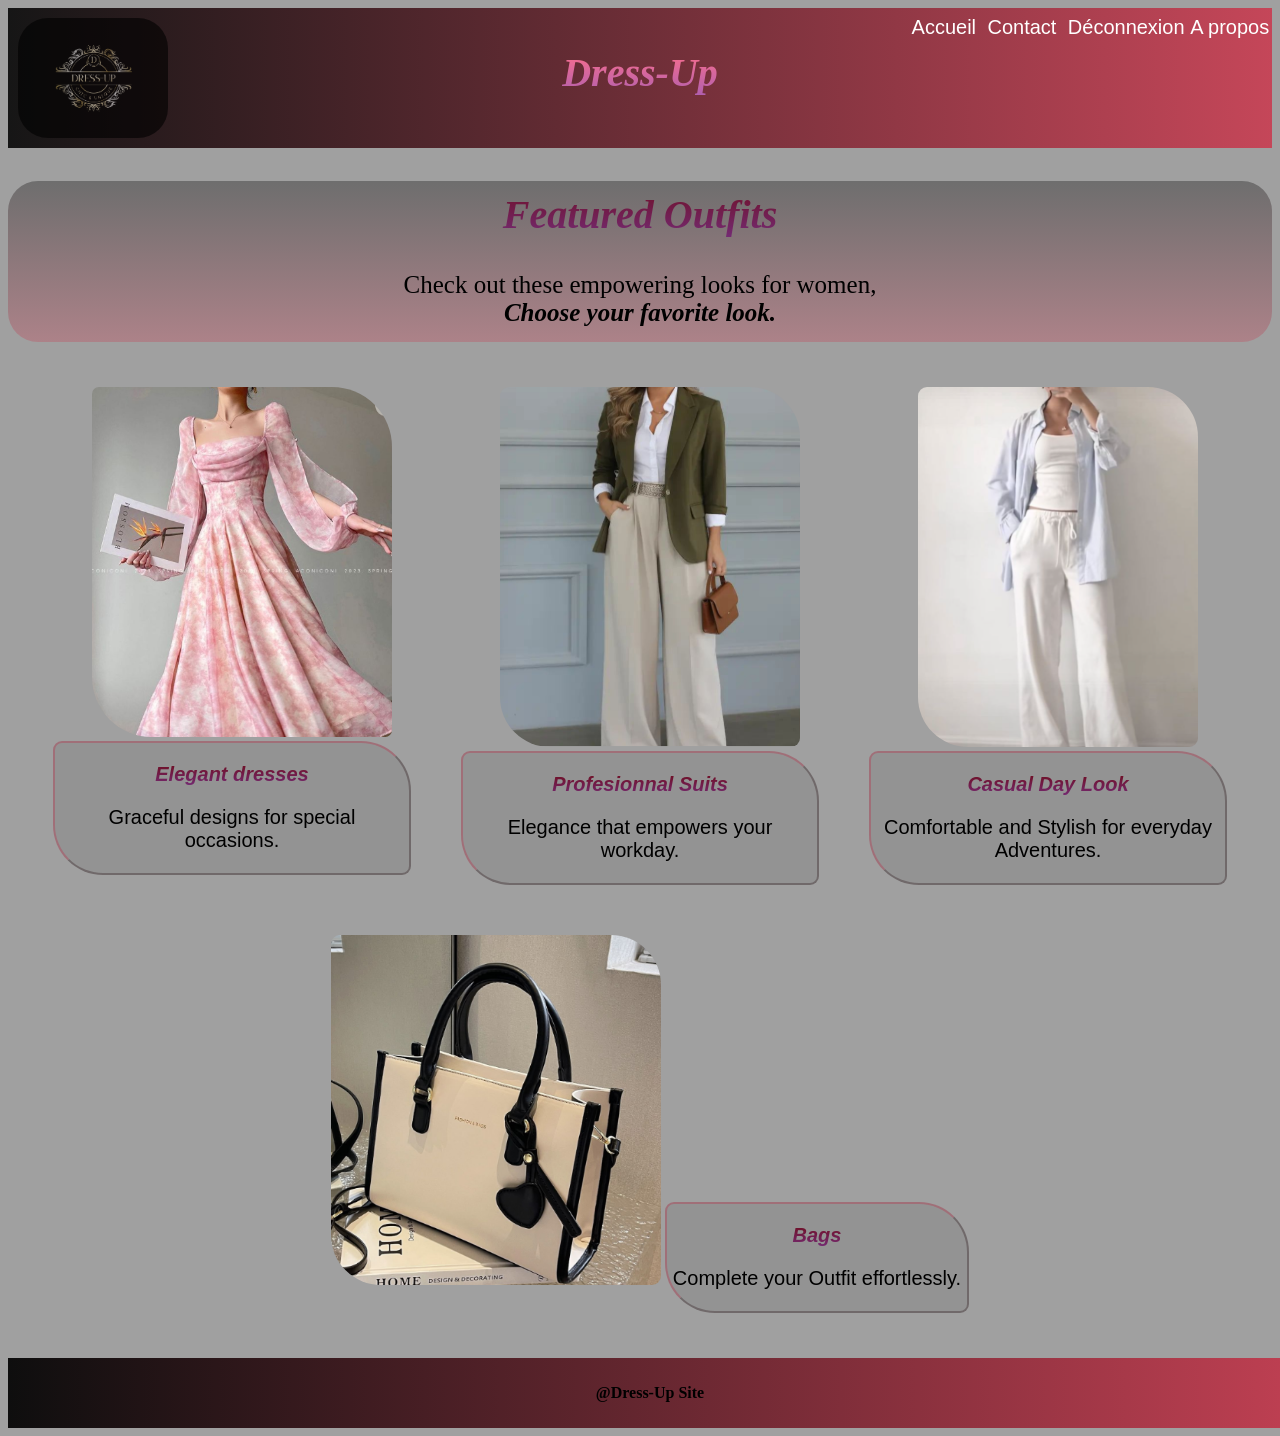
<file: shop.html>
<!DOCTYPE html>
<html lang="en">
<head>
    <meta charset="UTF-8">
    <meta name="viewport" content="width=device-width, initial-scale=1.0">
    <link rel="stylesheet" href="shop.css">
    <link rel="icon" href="dress-up-logo.png" type="image/png">
    <title>Shop-Dress-Up</title>
</head>
<body>

    <!--Header-->
    <header>
        <img class="logo" src="dress-up-logo.png" alt="">
        <h1>Dress-Up</h1>
    </header>

    <!-- MENU NAVIGATION -->
    <nav>
        <ul>
            <li><a href="accueil.html">Accueil</a></li><br>
            <li><a href="contact.html">Contact</a></li><br>
            <li><a href="log.html">Déconnexion</a></li>
            <li><a href="about.html">A propos</a></li>
        </ul>
    </nav>

    <!--Product-->
    <section class="featured">
        <h2>Featured Outfits</h2>
        <p>Check out these empowering looks for women,<br>
            <i><b>Choose your favorite look.</b></i>
        </p>
   </section>
    
    <section class="type">
        <article class="dresses box">
            <a href="dresses.html" target="_blank"><img class="elegant" src="elegant-pink-dress.png" alt=""></a>
            <button><h3>Elegant dresses</h3>
            <p>Graceful designs for special occasions.</p></button>
        </article>

        <article class="box">
            <a href="professional.html" target="_blank"><img class="professional" src="Professional-suits.png" alt=""></a>
            <button><h3>Profesionnal Suits</h3>
            <p>Elegance that empowers your workday.</p></button>
        </article>
        <article class="box">
            <a href="casual-day-look.html" target="_blank"><img class="casual" src="casual-day-look.png" alt=""></a>
            <button><h3>Casual Day Look</h3>
            <p>Comfortable and Stylish for everyday Adventures.</p></button>
        </article>
        <article class="box">
            <a href="bags.html"><img class="bags" class="bags" src="Bags.png" alt=""></a>
            <button><h3>Bags</h3>
            <p>Complete your Outfit effortlessly.</p></button>
        </article>
    </section>


   <footer>
    <p><b>@Dress-Up Site</b></p>
   </footer>
    
</body>
</html>
</file>
<file: portfo.css>
* {
    margin: 0;
    padding: 0;
    box-sizing: border-box;
}

html {
    scroll-behavior: smooth;
}

body {
    background-image: url('bgimage.avif'); 
    background-size: cover;
    background-position: center;
    background-attachment: fixed;
    background-repeat: no-repeat;
    font-family: 'Segoe UI', Tahoma, Geneva, Verdana, sans-serif;
    color: #2b001a; 
    line-height: 1.6;
}

h2, h3 {
    background: linear-gradient(135deg, #3d001f, #610049);
    -webkit-background-clip: text;
    -webkit-text-fill-color: transparent;
    font-style: italic;
}

header {
    margin: 20px;
}

.header-overlay {
    background: linear-gradient(135deg, rgba(148, 0, 25, 0.6), rgba(2, 2, 77, 0.65));
    min-height: 85vh;
    border-radius: 20px 50px;
    display: flex;
    flex-direction: column;
    justify-content: center;
    align-items: center;
    text-align: center;
    padding: 40px 20px;
    color: white;
    backdrop-filter: blur(3px); 
}

header .welcome {
    font-size: 2rem;
    color: #ffd7e6;
    background: none;
    -webkit-text-fill-color: initial;
    margin-bottom: 10px;
    font-weight: 300;
}

header .name {
    font-size: 4rem;
    background: linear-gradient(to bottom, #ffffff, #ffb3d9);
    -webkit-background-clip: text;
    -webkit-text-fill-color: transparent;
    text-shadow: 2px 4px 10px rgba(0,0,0,0.3);
    margin-bottom: 40px;
    letter-spacing: 2px;
}

.contents {
    display: flex;
    gap: 15px;
    flex-wrap: wrap;
    justify-content: center;
    background: rgba(255, 255, 255, 0.15);
    padding: 20px;
    border-radius: 15px;
    backdrop-filter: blur(5px);
    border: 1px solid rgba(255, 255, 255, 0.2);
}

.nav-btn {
    text-decoration: none;
    color: #4a0026;
    background-color: #ffffff;
    padding: 10px 25px;
    border-radius: 25px;
    font-weight: bold;
    font-size: 1rem;
    transition: all 0.3s cubic-bezier(0.4, 0, 0.2, 1);
    box-shadow: 0 4px 6px rgba(0,0,0,0.1);
}

.nav-btn:hover {
    transform: translateY(-5px) scale(1.05);
    box-shadow: 0 8px 15px rgba(74, 0, 38, 0.4);
    background-color: #ffd7e6;
}

section {
    padding: 60px 30px;
    margin: 40px auto;
    max-width: 1100px;
    border-radius: 20px;
    transition: transform 0.4s ease, box-shadow 0.4s ease;
}

section:hover {
    transform: translateY(-3px);
}

.aboutme {
    background: rgba(238, 211, 238, 0.938); 
    backdrop-filter: blur(12px);
    text-align: center;
    box-shadow: 0 8px 32px rgba(74, 0, 38, 0.08);
    border: 1px solid rgba(255, 255, 255, 0.4);
}

.aboutme h2 {
    font-size: 2.5rem;
    margin-bottom: 20px;
}

.aboutme p {
    font-size: 1.1rem;
    max-width: 850px;
    margin: 0 auto;
    color: #2b001a;
}

.skills-section h2 {
    text-align: center;
    font-size: 2.5rem;
    margin-bottom: 30px;
}

.skills-container {
    display: flex;
    gap: 30px;
    justify-content: center;
    flex-wrap: wrap;
}

.skill-card {
    background: rgba(238, 211, 238, 0.938); 
    backdrop-filter: blur(10px);
    padding: 30px;
    border-radius: 20px 50px;
    flex: 1;
    min-width: 280px;
    box-shadow: 0 8px 24px rgba(95, 0, 40, 0.1);
    border: 1px solid rgba(255, 255, 255, 0.4);
    transition: transform 0.3s cubic-bezier(0.4, 0, 0.2, 1), box-shadow 0.3s ease;
}

.skill-card:hover {
    transform: translateY(-8px) scale(1.02);
    box-shadow: 0 12px 30px rgba(95, 0, 40, 0.2);
}

.skill-card h3 {
    font-size: 1.5rem;
    margin-bottom: 15px;
    border-bottom: 2px solid #720055;
    padding-bottom: 5px;
}

.skill-card ul {
    list-style: none;
}

.skill-card ul li {
    font-size: 1.05rem;
    margin-bottom: 12px;
    color: #3d0024;
}

.project {
    background: rgba(238, 211, 238, 0.938); 
    backdrop-filter: blur(10px);
    display: flex;
    align-items: center;
    justify-content: space-between;
    gap: 40px;
    box-shadow: 0 8px 24px rgba(0,0,0,0.08);
    border: 1px solid rgba(255, 255, 255, 0.4);
}

.project-content {
    flex: 1;
}

.project h3 {
    font-size: 1.3rem;
    color: #720055;
    text-transform: uppercase;
    margin-bottom: 10px;
}

.dressup {
    font-size: 2.2rem;
    margin-bottom: 15px;
}

.project-media {
    flex: 1;
    text-align: center;
}

.logo {
    width: 100%;
    max-width: 250px;
    height: auto;
    border-radius: 20px 70px;
    box-shadow: 0 8px 15px rgba(255, 0, 221, 0.322);
    transition: all 0.4s cubic-bezier(0.4, 0, 0.2, 1);
}

.logo:hover {
    transform: scale(1.08) rotate(2deg);
    box-shadow: 0 15px 30px rgba(114, 0, 85, 0.4);
}

.view {
    margin-top: 15px;
    color: #4a0033;
    font-size: 0.95rem;
}

.contact {
    background: transparent;
    padding: 0;
}

.contact-box {
    background: linear-gradient(135deg, rgba(41, 8, 41, 0.85), rgba(148, 85, 148, 0.85));
    backdrop-filter: blur(8px);
    padding: 50px 30px;
    border-radius: 25px;
    color: white;
    text-align: center;
    box-shadow: 0 15px 35px rgba(74, 0, 38, 0.2);
}

.contact-box h2 {
    background: none;
    -webkit-text-fill-color: white;
    font-size: 2.5rem;
    margin-bottom: 10px;
}

.contact-box h3 {
    background: none;
    -webkit-text-fill-color: #ffd7e6;
    font-size: 1.2rem;
    margin-bottom: 20px;
}

.email-text a {
    color: #ffb3d9;
    text-decoration: none;
}

.contact-form {
    max-width: 500px;
    margin: 30px auto 0;
    display: flex;
    flex-direction: column;
    gap: 15px;
}

.contact-form input, 
.contact-form textarea {
    width: 100%;
    padding: 12px 15px;
    border-radius: 8px;
    border: 1px solid rgba(255,255,255,0.3);
    background-color: rgba(255, 255, 255, 0.15);
    color: white;
    font-size: 1rem;
    outline: none;
    transition: all 0.3s ease;
}

.contact-form input::placeholder, 
.contact-form textarea::placeholder {
    color: #e2d5de;
}

.contact-form input:focus, 
.contact-form textarea:focus {
    background-color: rgba(255, 255, 255, 0.25);
    border-color: #ffb3d9;
}

.submit-btn {
    background-color: #ffffff;
    color: #290829;
    padding: 12px;
    border: none;
    border-radius: 8px;
    font-weight: bold;
    font-size: 1.1rem;
    cursor: pointer;
    transition: all 0.3s ease;
}

.submit-btn:hover {
    background-color: #ffb3d9;
    transform: translateY(-3px);
    box-shadow: 0 5px 15px rgba(255, 179, 217, 0.4);
}

footer {
    padding: 30px;
    background: linear-gradient(to right, #33000b, #010133);
    color: white;
    text-align: center;
    font-size: 1rem;
}

@media screen and (max-width: 768px) {
    header .name {
        font-size: 2.5rem;
    }
    
    header .welcome {
        font-size: 1.5rem;
    }

    .project {
        flex-direction: column;
        padding: 40px 20px;
    }

    .skills-container {
        flex-direction: column;
    }
    
    section {
        margin: 20px;
    }
}

.python-sections-wrapper {
    display: flex;
    gap: 30px;
    max-width: 1100px;
    margin: 0 auto;
    width: 100%;
}

.python-split-card {
    flex: 1;
    margin: 20px 0;
    display: flex;
    flex-direction: column;
    justify-content: flex-start;
    min-width: 0;
}

.calc-holder {
    display: flex;
    justify-content: center;
    margin-top: 25px;
    width: 100%;
}

.pyqt-native-window {
    background-color: #f0f0f0; 
    border: 1px solid #adadad;
    border-radius: 8px; 
    width: 270px;
    font-family: 'Segoe UI', Arial, sans-serif;
    box-shadow: 0 10px 25px rgba(0, 0, 0, 0.25), 0 4px 10px rgba(0, 0, 0, 0.12);
    transition: transform 0.3s ease, box-shadow 0.3s ease;
}

.pyqt-native-window:hover {
    transform: scale(1.02);
    box-shadow: 0 15px 35px rgba(0, 0, 0, 0.35);
}

.pyqt-native-body {
    padding: 15px;
}

.pyqt-native-screen {
    width: 100%;
    height: 45px;
    background-color: #ffffff;
    border: 1px solid #cccccc;
    color: #000000;
    font-size: 22px;
    text-align: right;
    padding: 5px;
    box-sizing: border-box;
    margin-bottom: 12px;
    outline: none;
}

.pyqt-native-grid {
    display: grid;
    grid-template-columns: repeat(4, 1fr);
    gap: 6px;
}

.pyqt-native-btn {
    height: 45px;
    background-color: #e1e1e1;
    border: 1px solid #adadad;
    color: #000000;
    font-size: 15px;
    font-weight: bold;
    font-style: italic;
    cursor: pointer;
    border-top-left-radius: 18px;
    border-bottom-right-radius: 18px;
    border-top-right-radius: 2px;
    border-bottom-left-radius: 2px;
    transition: background 0.2s;
}

.pyqt-native-btn:hover {
    background-color: #eaf2f8;
    border-color: #2a80b9;
}

/* --- TKINTER WITH GLOWING BOX SHADOW --- */
.tkinter-calc-ui {
    background-color: #1c1c1e;
    border-radius: 15px;
    padding: 15px;
    box-sizing: border-box;
    width: 270px;
    /* Zidna Shadow mla3ba m3a l-burgundy/neon theme */
    box-shadow: 0 10px 25px rgba(0, 0, 0, 0.5), 0 0 15px rgba(121, 3, 23, 0.3);
    transition: transform 0.3s ease, box-shadow 0.3s ease;
}

.tkinter-calc-ui:hover {
    transform: scale(1.02);
    box-shadow: 0 15px 35px rgba(0, 0, 0, 0.6), 0 0 25px rgba(125, 76, 84, 0.5);
}

.calc-screen-web {
    width: 100%;
    height: 45px;
    background-color: #2c2c2e;
    border: 2px solid #7d4c54;
    border-radius: 10px;
    color: #ffffff;
    font-size: 20px;
    font-weight: bold;
    text-align: right;
    padding-right: 10px;
    box-sizing: border-box;
    margin-bottom: 15px;
    outline: none;
}

.grid-buttons-web {
    display: grid;
    grid-template-columns: repeat(4, 1fr);
    gap: 8px;
}

.tk-btn-web {
    height: 48px;
    background-color: #3a3a3c;
    border: 2px solid #7d4c54;
    color: #ffffff;
    font-size: 15px;
    font-weight: bold;
    font-style: italic;
    cursor: pointer;
    border-radius: 15px;
    transition: all 0.2s ease;
}

.tk-btn-web:hover { 
    opacity: 0.9;
    background-color: #48484a;
}

/* --- FADE-IN ENTRANCE ANIMATION --- */
@keyframes fadeInUp {
    from {
        opacity: 0;
        transform: translateY(20px);
    }
    to {
        opacity: 1;
        transform: translateY(0);
    }
}

.fade-in-element {
    animation: fadeInUp 0.8s ease-out forwards;
}

@media screen and (max-width: 900px) {
    .python-sections-wrapper {
        flex-direction: column;
        padding: 0 20px;
    }
    .python-split-card {
        margin: 10px 0;
    }
}
</file>
<file: about.css>
.about {
    background-image: linear-gradient( #8860605b,#fa2b4a52);
    padding: 30px;
    font-family: Arial, sans-serif;
    line-height: 1.6;
}

.about h1 {
    font-weight: bold;
    margin-bottom: 20px;
    background: linear-gradient(to bottom, #6e0d1e, #742b74);
    background-clip: text;
    color: transparent;
    font-style: italic;
    font-size: 45px;
    padding-top: 10px;
}

.special{
    background: linear-gradient(to bottom, black, gray);
    background-clip: text;
    color: transparent;
}

.about h2 {
    color: #444;
    margin-top: 25px;
    font-size: 24px;
    background: linear-gradient(to bottom, #6e0d1fb7, rgba(116, 43, 116, 0.753));
    background-clip: text;
    color: transparent;
    font-style: italic;
    padding-top: 10px;
    text-decoration: 1px solid underline #6e0d1e;
}

.about p {
    color: #333;
    font-size: 20px;
    margin-bottom: 10px;
}

.about ul {
    margin-left: 20px;
}

.about ul li {
    margin-bottom: 5px;
    color: #896894;
    font-weight: bold;
}

.explore-btn {
    display: inline-block;
    padding: 10px 20px;
    background: white;
    border: 1px solid #555;
    text-decoration: none;
    color: #333;
    margin-top: 15px;
}
</file>
<file: accueil.css>
body{
    background-color: rgb(172, 168, 168);
}

header{
    background-image: linear-gradient(to right, rgba(0, 0, 0, 0.863),rgba(202, 58, 79, 0.877));
    height: 130px;
    padding: 10px;
}

header h1{
    text-align: center;
    text-shadow: 7px 7px 6px rgb(94, 66, 85);
    margin: 60px;
    font-size: 40px;
    background: linear-gradient(to bottom, rgb(110, 13, 30), rgb(116, 43, 116));
    font-size: 60px;
    font-weight: bold;
    color: transparent;
    background-clip: text;
}

header p{
    font-size: 19px;
    font-family:'Trebuchet MS', 'Lucida Sans Unicode', 'Lucida Grande', 'Lucida Sans', Arial, sans-serif;
    text-align: center;
    position: relative;
    bottom: 40px;
    white-space: pre-wrap;
    line-height: 28px;
}

.logo{
    height: 120px;
    width: 150px;
    opacity: 0.6;
    border-radius: 20px;
}

.logo:hover{
    scale: 1.1 1.1;
    opacity: 1;
    box-shadow: 5px 5px 5px #6e6c6ca9;
    transition: 0.3s
}

nav{
    position: fixed;
    top: 0;
    right: 20px;
    padding-right: 30px
}

ul{
    width: 100%;
    list-style: none;
    display: flex;
    justify-content: space-evenly;
}


@media (max-width: 600px) {
  nav ul {
    flex-direction: column;
  }
}


nav a{
    font-family:'Lucida Sans', 'Lucida Sans Regular', 'Lucida Grande', 'Lucida Sans Unicode', Geneva, Verdana, sans-serif;
    color: white;
    text-decoration-line: none;
    font-size: 20px;
    position: relative;
    border-bottom: 2px solid transparent;
}

a:hover{
    border-bottom-color: white;
}

button{
    background-image: linear-gradient(to right, rgba(0, 0, 0, 0.863),rgba(202, 58, 79, 0.877));
    border-radius: 10px;
    padding: 13px;
    padding-right: 7px;
    left: 45%;
    top: 480px;
    position: absolute;
}

button a{
    color: white;
    text-decoration: none;
    font-size: 20px;
}

button:hover{
    scale: 1.1 1;
    transition: 0.3s;
    box-shadow: 3px 3px 4px gray;
}


footer{
    background-color: rgba(0, 0, 0, 0.363);
    background-image: linear-gradient(to right, rgba(0, 0, 0, 0.863),rgba(202, 58, 79, 0.877));
    text-align: center;
    padding: 10px;
    bottom: 0;
    position: fixed;
    width: 100%
}

@media (max-width: 768px) {
    button {
        width: 30%;
        position: absolute;
        left: 40px; 
    }
}
</file>
<file: bags.css>
body{
    background-color: rgba(128, 128, 128, 0.747);
}

header{
    background-image: linear-gradient(to right, rgba(0, 0, 0, 0.863),rgba(202, 58, 79, 0.877));
    height: 130px;
    padding: 10px;
}

.search{
    position: absolute;
    top: 100px;
    right: 20px;
    color: whitesmoke;
    width: 300px;
}

input{
    width: 250px;
    background-image: linear-gradient(rgba(65, 1, 12, 0.288))
}

input:focus {
    outline: none;
    box-shadow: 0 0 4px #777575b2;
}

.logo{
    height: 120px;
    width: 150px;
    opacity: 0.6;
    border-radius: 20px;
}

.logo:hover{
    scale: 1.1 1.1;
    opacity: 1;
    box-shadow: 5px 5px 5px #6e6c6ca9;
    transition: 0.3s
}

nav{
    position: fixed;
    top: 1px;
    right: 20px;
    padding-right: 30px
}

ul{
    width: 100%;
    list-style: none;
    display: flex;
    justify-content: space-evenly;
}

@media (max-width: 600px) {
  nav ul {
    flex-direction: column;
  }
  nav{
    right: 1px;
  }
}

a{
    font-family:'Lucida Sans', 'Lucida Sans Regular', 'Lucida Grande', 'Lucida Sans Unicode', Geneva, Verdana, sans-serif;
    color: white;
    font-size: 20px;
    text-decoration-line: none;
    border-bottom: 2px solid transparent;
}

a:hover{
    border-bottom-color: white;
}

fieldset{
    border-color:  rgba(110, 13, 31, 0.39);
    border-radius: 9px 50px;
}

legend h2 i{
    background: linear-gradient(to bottom, rgb(107, 19, 34), rgb(87, 28, 87));
    background-clip: text;
    color: transparent;
    font-size: 40px;
}

.img{
    padding: 0;
    padding-right: 10px;
    display: flex;
    flex-wrap: wrap;
}

section{
    height:500px;
    width:100%;
    overflow: scroll
}

.box {
    flex: 1 1 250px;
    margin: 10px;
    padding: 5px;
    text-align: center;
    border-radius: 10px;
}

    /* Responsive : pour les petits écrans */
@media (max-width: 600px) {
    .box {
        flex: 1 1 100%;
    }
}

.red{
    width: 200px;
    background-color: #ffffff63;
    border-radius: 15px;
}

.redBag{
    height: 250px;
    width: 250px;
    border-radius: 9px 50px;
    margin-left: 20px;
    margin-top: 20px;
}

.red:hover{
    scale: 1.1 1.1;
    transition: 0.3s;
    box-shadow: 5px 5px 5px rgba(110, 13, 31, 0.616);
}

button{
    position: relative;
    left: 20px;
    border-style: solid;
    border-color: #5506149d;
    border-radius: 5px 50px;
    padding: 5px;
    font-size: 16px;
}

.beige{
    width: 200px;
    background-color: #ffffff63;
    border-radius: 15px;
}

.beigeBag{
    height: 250px;
    width: 250px;
    border-radius: 9px 50px;
    margin-left: 20px;
    margin-top: 20px;
}

.beige:hover{
    scale: 1.1 1.1;
    transition: 0.3s;
    box-shadow: 5px 5px 5px rgba(110, 13, 31, 0.616);
}

.black{
    width: 200px;
    background-color: #ffffff63;
    border-radius: 15px;
}

.blackBag{
    height: 250px;
    width: 260px;
    border-radius: 9px 50px;
    margin-left: 20px;
    margin-top: 20px;
}

.black:hover{
    scale: 1.1 1.1;
    transition: 0.3s;
    box-shadow: 5px 5px 5px rgba(110, 13, 31, 0.616);
}

.pista{
    width: 200px;
    background-color: #ffffff63;
    border-radius: 15px;
}

.pistaBag{
    height: 290px;
    width: 250px;
    border-radius: 9px 50px;
    margin-left: 20px;
    margin-top: 20px;
}

.pista:hover{
    scale: 1.1 1.1;
    transition: 0.3s;
    box-shadow: 5px 5px 5px rgba(110, 13, 31, 0.616);
}

.white{
    width: 200px;
    background-color: #ffffff63;
    border-radius: 15px;
}

.whiteBag{
    height: 250px;
    width: 250px;
    border-radius: 9px 50px;
    margin-left: 20px;
    margin-top: 20px;
}

.white:hover{
    scale: 1.1 1.1;
    transition: 0.3s;
    box-shadow: 5px 5px 5px rgba(110, 13, 31, 0.616);
}

.whibl{
    width: 200px;
    background-color: #ffffff63;
    border-radius: 15px;
}

.whiblBag{
    height: 250px;
    width: 250px;
    border-radius: 9px 50px;
    margin-left: 20px;
    margin-top: 20px;
}

.whibl:hover{
    scale: 1.1 1.1;
    transition: 0.3s;
    box-shadow: 5px 5px 5px rgba(110, 13, 31, 0.616);
}

.gold{
    width: 200px;
    background-color: #ffffff63;
    border-radius: 15px;
}

.goldBag{
    height: 250px;
    width: 250px;
    border-radius: 9px 50px;
    margin-left: 20px;
    margin-top: 20px;
}

.gold:hover{
    scale: 1.1 1.1;
    transition: 0.3s;
    box-shadow: 5px 5px 5px rgba(110, 13, 31, 0.616);
}

.bla{
    width: 200px;
    background-color: #ffffff63;
    border-radius: 15px;
}

.blaBag{
    height: 260px;
    width: 250px;
    border-radius: 9px 50px;
    margin-left: 20px;
    margin-top: 20px;
}

.bla:hover{
    scale: 1.1 1.1;
    transition: 0.3s;
    box-shadow: 5px 5px 5px rgba(110, 13, 31, 0.616);
}

.blac{
    width: 200px;
    background-color: #ffffff63;
    border-radius: 15px;
}

.blacBag{
    height: 290px;
    width: 260px;
    border-radius: 9px 50px;
    margin-left: 20px;
    margin-top: 20px;
}

.blac:hover{
    scale: 1.1 1.1;
    transition: 0.3s;
    box-shadow: 5px 5px 5px rgba(110, 13, 31, 0.616);
}

.pink{
    width: 200px;
    background-color: #ffffff63;
    border-radius: 15px;
}

.pinkBag{
    height: 290px;
    width: 260px;
    border-radius: 9px 50px;
    margin-left: 20px;
    margin-top: 20px;
}

.pink:hover{
    scale: 1.1 1.1;
    transition: 0.3s;
    box-shadow: 5px 5px 5px rgba(110, 13, 31, 0.616);
}

.grey{
    width: 200px;
    background-color: #ffffff63;
    border-radius: 15px;
}

.greyBag{
    height: 290px;
    width: 250px;
    border-radius: 9px 50px;
    margin-left: 20px;
    margin-top: 20px;
}

.grey:hover{
    scale: 1.1 1.1;
    transition: 0.3s;
    box-shadow: 5px 5px 5px rgba(110, 13, 31, 0.616);
}

.cyan{
    width: 200px;
    background-color: #ffffff63;
    border-radius: 15px;
}

.cyanBag{
    height: 340px;
    width: 250px;
    border-radius: 9px 50px;
    margin-left: 20px;
    margin-top: 20px;
}

.cyan:hover{
    scale: 1.1 1.1;
    transition: 0.3s;
    box-shadow: 5px 5px 5px rgba(110, 13, 31, 0.616);
}
</file>
<file: casual-day-look.css>
body{
    background-color: rgba(128, 128, 128, 0.747);
}

header{
    background-image: linear-gradient(to right, rgba(0, 0, 0, 0.863),rgba(202, 58, 79, 0.877));
    height: 130px;
    padding: 10px;
}

.search{
    position: absolute;
    top: 100px;
    right: 20px;
    color: whitesmoke;
    width: 300px;
}

input{
    width: 250px;
    background-image: linear-gradient(rgba(65, 1, 12, 0.288))
}

input:focus {
    outline: none;
    box-shadow: 0 0 4px #777575b2;
}

.logo{
    height: 120px;
    width: 150px;
    opacity: 0.6;
    border-radius: 20px;
}

.logo:hover{
    scale: 1.1 1.1;
    opacity: 1;
    box-shadow: 5px 5px 5px #6e6c6ca9;
    transition: 0.3s
}

nav{
    position: fixed;
    top: 1px;
    right: 20px;
    padding-right: 30px
}

ul{
    width: 100%;
    list-style: none;
    display: flex;
    justify-content: space-evenly;
}

@media (max-width: 600px) {
  nav ul {
    flex-direction: column;
  }
  nav{
    right: 1px;
  }
}

a{
    font-family:'Lucida Sans', 'Lucida Sans Regular', 'Lucida Grande', 'Lucida Sans Unicode', Geneva, Verdana, sans-serif;
    color: white;
    font-size: 20px;
    text-decoration-line: none;
    border-bottom: 2px solid transparent;
}

a:hover{
    border-bottom-color: white;
}

fieldset{
    border-color:  rgba(110, 13, 31, 0.39);
    border-radius: 9px 50px;
}

legend h2 i{
    background: linear-gradient(to bottom, rgb(107, 19, 34), rgb(87, 28, 87));
    background-clip: text;
    color: transparent;
    font-size: 40px;
}

.img{
    padding: 0;
    padding-right: 10px;
    display: flex;
    flex-wrap: wrap;
}

section{
    height:500px;
    width:100%;
    overflow: scroll
}

.box {
    flex: 1 1 250px;
    margin: 10px;
    padding: 5px;
    text-align: center;
    border-radius: 10px;
}

    /* Responsive : pour les petits écrans */
@media (max-width: 600px) {
    .box {
        flex: 1 1 100%;
    }
}

b{
    font-family: 'Lucida Sans', 'Lucida Sans Regular', 'Lucida Grande', 'Lucida Sans Unicode', Geneva, Verdana, sans-serif;
}

.grey{
    width: 200px;
    background-color: #ffffff63;
    border-radius: 15px;
}

.greyPant{
    height: 250px;
    width: 160px;
    border-radius: 9px 50px;
    margin-left: 20px;
    margin-top: 20px;
}

.grey:hover{
    scale: 1.1 1.1;
    transition: 0.3s;
    box-shadow: 5px 5px 5px rgba(110, 13, 31, 0.616);
}

button{
    position: relative;
    left: 20px;
    border-style: solid;
    border-color: #5506149d;
    border-radius: 5px 50px;
    padding: 5px;
    font-size: 16px;
}

.black{
    width: 200px;
    background-color: #ffffff63;
    border-radius: 15px;
}

.blackPant{
    height: 250px;
    width: 170px;
    border-radius: 9px 50px;
    margin-left: 20px;
    margin-top: 20px;
}

.black:hover{
    scale: 1.1 1.1;
    transition: 0.3s;
    box-shadow: 5px 5px 5px rgba(110, 13, 31, 0.616);
}

.white{
    width: 200px;
    background-color: #ffffff63;
    border-radius: 15px;
}

.whitePant{
    height: 250px;
    width: 150px;
    border-radius: 9px 50px;
    margin-left: 20px;
    margin-top: 20px;
}

.white:hover{
    scale: 1.1 1.1;
    transition: 0.3s;
    box-shadow: 5px 5px 5px rgba(110, 13, 31, 0.616);
}

.brown{
    width: 200px;
    background-color: #ffffff63;
    border-radius: 15px;
}

.brownPant{
    height: 250px;
    width: 160px;
    border-radius: 9px 50px;
    margin-left: 20px;
    margin-top: 20px;
}

.brown:hover{
    scale: 1.1 1.1;
    transition: 0.3s;
    box-shadow: 5px 5px 5px rgba(110, 13, 31, 0.616);
}

.green{
    width: 200px;
    background-color: #ffffff63;
    border-radius: 15px;
}

.greenPant{
    height: 250px;
    width: 160px;
    border-radius: 9px 50px;
    margin-left: 20px;
    margin-top: 20px;
}

.green:hover{
    scale: 1.1 1.1;
    transition: 0.3s;
    box-shadow: 5px 5px 5px rgba(110, 13, 31, 0.616);
}

.brow{
    width: 200px;
    background-color: #ffffff63;
    border-radius: 15px;
}

.browPant{
    height: 250px;
    width: 160px;
    border-radius: 9px 50px;
    margin-left: 20px;
    margin-top: 20px;
}

.brow:hover{
    scale: 1.1 1.1;
    transition: 0.3s;
    box-shadow: 5px 5px 5px rgba(110, 13, 31, 0.616);
}

.gre{
    width: 200px;
    background-color: #ffffff63;
    border-radius: 15px;
}

.grePant{
    height: 260px;
    width: 160px;
    border-radius: 9px 50px;
    margin-left: 20px;
    margin-top: 20px;
}

.gre:hover{
    scale: 1.1 1.1;
    transition: 0.3s;
    box-shadow: 5px 5px 5px rgba(110, 13, 31, 0.616);
}

.cof{
    width: 200px;
    background-color: #ffffff63;
    border-radius: 15px;
}

.cofPant{
    height: 260px;
    width: 160px;
    border-radius: 9px 50px;
    margin-left: 20px;
    margin-top: 20px;
}

.cof:hover{
    scale: 1.1 1.1;
    transition: 0.3s;
    box-shadow: 5px 5px 5px rgba(110, 13, 31, 0.616);
}

.gree{
    width: 200px;
    background-color: #ffffff63;
    border-radius: 15px;
}

.greePant{
    height: 260px;
    width: 160px;
    border-radius: 9px 50px;
    margin-left: 20px;
    margin-top: 20px;
}

.gree:hover{
    scale: 1.1 1.1;
    transition: 0.3s;
    box-shadow: 5px 5px 5px rgba(110, 13, 31, 0.616);
}

.purple{
    width: 200px;
    background-color: #ffffff63;
    border-radius: 15px;
}

.purplePant{
    height: 260px;
    width: 160px;
    border-radius: 9px 50px;
    margin-left: 20px;
    margin-top: 20px;
}

.purple:hover{
    scale: 1.1 1.1;
    transition: 0.3s;
    box-shadow: 5px 5px 5px rgba(110, 13, 31, 0.616);
}

.black{
    width: 200px;
    background-color: #ffffff63;
    border-radius: 15px;
}

.blackHoodie{
    height: 230px;
    width: 220px;
    border-radius: 9px 50px;
    margin-left: 20px;
    margin-top: 20px;
}

.black:hover{
    scale: 1.1 1.1;
    transition: 0.3s;
    box-shadow: 5px 5px 5px rgba(110, 13, 31, 0.616);
}

.gray{
    width: 200px;
    background-color: #ffffff63;
    border-radius: 15px;
}

.grayHoodie{
    height: 240px;
    width: 220px;
    border-radius: 9px 50px;
    margin-left: 20px;
    margin-top: 20px;
}

.gray:hover{
    scale: 1.1 1.1;
    transition: 0.3s;
    box-shadow: 5px 5px 5px rgba(110, 13, 31, 0.616);
}

.white{
    width: 200px;
    background-color: #ffffff63;
    border-radius: 15px;
}

.whiteHoodie{
    height: 240px;
    width: 220px;
    border-radius: 9px 50px;
    margin-left: 20px;
    margin-top: 20px;
}

.white:hover{
    scale: 1.1 1.1;
    transition: 0.3s;
    box-shadow: 5px 5px 5px rgba(110, 13, 31, 0.616);
}

.whi{
    width: 200px;
    background-color: #ffffff63;
    border-radius: 15px;
}

.whiHoodie{
    height: 240px;
    width: 230px;
    border-radius: 9px 50px;
    margin-left: 20px;
    margin-top: 20px;
}

.whi:hover{
    scale: 1.1 1.1;
    transition: 0.3s;
    box-shadow: 5px 5px 5px rgba(110, 13, 31, 0.616);
}

.jack{
    width: 200px;
    background-color: #ffffff63;
    border-radius: 15px;
}

.jackHoodie{
    height: 250px;
    width: 240px;
    border-radius: 9px 50px;
    margin-left: 20px;
    margin-top: 20px;
}

.jack:hover{
    scale: 1.1 1.1;
    transition: 0.3s;
    box-shadow: 5px 5px 5px rgba(110, 13, 31, 0.616);
}

.jack2{
    width: 200px;
    background-color: #ffffff63;
    border-radius: 15px;
}

.jack2Hoodie{
    height: 230px;
    width: 230px;
    border-radius: 9px 50px;
    margin-left: 20px;
    margin-top: 20px;
}

.jack2:hover{
    scale: 1.1 1.1;
    transition: 0.3s;
    box-shadow: 5px 5px 5px rgba(110, 13, 31, 0.616);
}

.purp{
    width: 200px;
    background-color: #ffffff63;
    border-radius: 15px;
}

.purpHoodie{
    height: 240px;
    width: 230px;
    border-radius: 9px 50px;
    margin-left: 20px;
    margin-top: 20px;
}

.purp:hover{
    scale: 1.1 1.1;
    transition: 0.3s;
    box-shadow: 5px 5px 5px rgba(110, 13, 31, 0.616);
}

.blue{
    width: 200px;
    background-color: #ffffff63;
    border-radius: 15px;
}

.blueHoodie{
    height: 240px;
    width: 230px;
    border-radius: 9px 50px;
    margin-left: 20px;
    margin-top: 20px;
}

.blue:hover{
    scale: 1.1 1.1;
    transition: 0.3s;
    box-shadow: 5px 5px 5px rgba(110, 13, 31, 0.616);
}
</file>
<file: contact.css>
body {
  font-family: Arial, sans-serif;
  background-color: rgb(104, 101, 101);
  background-image:url(logo.png);
  background-attachment: fixed;
}

.logo{
    height: 120px;
    width: 150px;
    opacity: 0.6;
    border-radius: 20px;
}

.logo:hover{
    scale: 1.1 1.1;
    opacity: 1;
    box-shadow: 5px 5px 5px #6e6c6ca9;
    transition: 0.3s
}

.container{
  background-color: #f5f5f548;
  width: auto;
  height: auto;
  padding: 50px;
  margin-left: 300px;
  margin-right: 50px;
  margin-top: 20px;
  margin-bottom: 30px;
  border-radius: 5px 20px;
  text-align: center;
  box-shadow: 0 0 10px rgba(0,0,0,0.2);
  font-family: 'Georgia', serif;
  color: #333;
  opacity: 0; /* Start hidden */
  box-sizing: border-box;
  position: absolute;
  left: 10%; /* Position to the left of the title */
  top: 50%;
  transform: translateY(-50%);
  animation: fadeIn 1s ease-in-out 0s forwards; /* Fade in after 4s */
}
@keyframes fadeIn {
to { opacity: 1; }
}

button{
    background-image: linear-gradient(to right, black,gray);
    border-radius: 10px;
    padding: 10px;
    padding-left: 15px;
    padding-right: 15px;
    box-shadow: 3px 3px 3px #7e6c0870;
}

button a{
    color: white;
    text-decoration: none;
    font-size: 20px;
}

button:hover{
    scale: 1.1 1;
    transition: 0.3s;
    box-shadow: 3px 3px 4px gray;
}








h1{
  color: transparent;
  background: linear-gradient(to bottom, #202020,#424242);
  background-clip: text;
  text-align: center;
  font-size: 40px;

  font-style: italic;
  text-transform: uppercase;
  white-space: pre;
  color: #ffffff;
  text-shadow: 6px 8px 6px rgb(126, 108, 8);
}

.descrip{
  text-align: center;
  color: transparent;
  background: linear-gradient(to bottom, #444444, #363636);
  background-clip: text;
  font-size: 25px;
  font-weight: bold;
  white-space: pre;
  color: #ffffff;
  text-shadow: 6px 8px 6px rgb(126, 108, 8);
}

input{
  border-radius: 5px 20px;
  padding: 7px;
  padding-left: 14px;
  padding-right: 14px;
  border-color: #424242;
}

label{
  
  font-size: 18px;

  font-style: italic;
  text-transform: uppercase;
  white-space: pre;
  color: #292828;
  text-shadow: 6px 8px 6px #ffffff;

}

textarea{
  border-radius: 5px 20px;
  padding: 6px;
  border-color: #424242;
}

.formul{
  text-align: center;
}

div{
  text-align: center;
}

.continfo{
  background-color: #f5f5f588;
  width: auto;
  height: auto;
  color: black;
  font-size: 18px;
}

a{
  text-decoration-line: none;
  color: #1b072e;
  font-size: 20px;
  font-family:'Lucida Sans', 'Lucida Sans Regular', 'Lucida Grande', 'Lucida Sans Unicode', Geneva, Verdana, sans-serif;
  border-bottom: 2px solid transparent;
}

a:hover{
  border-bottom-color: #1e003a;
}

ul{
    width: 100%;
    list-style: none;
    display: flex;
    justify-content: space-evenly;
}
</file>
<file: dresses.css>
body{
    background-color: rgba(128, 128, 128, 0.747);
}

header{
    background-image: linear-gradient(to right, rgba(0, 0, 0, 0.863),rgba(202, 58, 79, 0.877));
    height: 130px;
    padding: 10px;
}

h1{
    text-align: center;
    position: relative;
    bottom: 120px;
    font-size: 40px;
    font-style: italic;
    background: linear-gradient(to bottom, rgb(255, 111, 138), rgb(175, 95, 175));
    color: transparent;
    background-clip: text;
}

.search{
    position: absolute;
    top: 100px;
    right: 20px;
    color: whitesmoke;
    width: 300px;
}

input{
    width: 250px;
    background-image: linear-gradient(rgba(65, 1, 12, 0.288))
}

input:focus {
    outline: none;
    box-shadow: 0 0 4px #777575b2;
}

.logo{
    height: 120px;
    width: 150px;
    opacity: 0.6;
    border-radius: 20px;
}

.logo:hover{
    scale: 1.1 1.1;
    opacity: 1;
    box-shadow: 5px 5px 5px #6e6c6ca9;
    transition: 0.3s
}

nav{
    position: fixed;
    top: 9px;
    right: 11px;
    padding-right: 30px
}

ul{
    width: 100%;
    list-style: none;
    display: flex;
    justify-content: space-evenly;
}

@media (max-width: 600px) {
  nav ul {
    flex-direction: column;
  }
  nav{
    right: 1px;
  }
  header h1{
    left: 0px;
  }
}


a{
    font-family:'Lucida Sans', 'Lucida Sans Regular', 'Lucida Grande', 'Lucida Sans Unicode', Geneva, Verdana, sans-serif;
    color: white;
    font-size: 20px;
    text-decoration-line: none;
    border-bottom: 2px solid transparent;
}

a:hover{
    border-bottom-color: white;
}

fieldset{
    border-color:  rgba(110, 13, 31, 0.39);
    border-radius: 9px 50px;
}

legend h2 i{
    background: linear-gradient(to bottom, rgb(107, 19, 34), rgb(87, 28, 87));
    background-clip: text;
    color: transparent;
    font-size: 40px;
}

b{
    font-family:'Lucida Sans', 'Lucida Sans Regular', 'Lucida Grande', 'Lucida Sans Unicode', Geneva, Verdana, sans-serif;
}

.img1{
    padding: 0;
    padding-right: 10px;
    display: flex;
    flex-wrap: wrap;
}

section{
    height:500px;
    width:100%;
    overflow: scroll
}

.box {
    flex: 1 1 250px;
    margin: 10px;
    padding: 5px;
    text-align: center;
    border-radius: 10px;
}


@media (max-width: 600px) {
    .box {
        flex: 1 1 100%;
    }
}

.gray:hover{
    scale: 1.1 1.1;
    transition: 0.3s;
    box-shadow: 5px 5px 5px rgba(110, 13, 31, 0.616);
}

.gray{
    width: 200px;
    background-color: #ffffff63;
    border-radius: 15px;
}

.grayDress{
    border-radius: 9px 50px;
    width: 160px;
    height: 200px;
    margin-left: 20px;
    margin-top: 20px;
}

button{
    position: relative;
    left: 20px;
    border-style: solid;
    border-color: #5506149d;
    border-radius: 5px 50px;
    padding: 5px;
    font-size: 16px;
}

.button1{
    font-family:'Lucida Sans', 'Lucida Sans Regular', 'Lucida Grande', 'Lucida Sans Unicode', Geneva, Verdana, sans-serif;
}

.green{
    width: 200px;
    background-color: #ffffff63;
    border-radius: 15px;
}

.green:hover{
    scale: 1.1 1.1;
    transition: 0.3s;
    box-shadow: 5px 5px 5px rgba(110, 13, 31, 0.616);
}


.greenDress{
    border-radius: 9px 50px;
    width: 160px;
    height: 200px;
    margin-left: 20px;
    margin-top: 20px;
}

.plum{
    width: 200px;
    background-color: #ffffff63;
    border-radius: 15px;
}

.plum:hover{
    scale: 1.1 1.1;
    transition: 0.3s;
    box-shadow: 5px 5px 5px rgba(110, 13, 31, 0.616);
}

.plumDress{
    border-radius: 9px 50px;
    width: 160px;
    height: 200px;
    margin-left: 20px;
    margin-top: 20px;
}

.cyan{
    width: 200px;
    background-color: #ffffff63;
    border-radius: 15px;
}

.cyanDress{
    border-radius: 9px 50px;
    width: 160px;
    height: 200px;
    margin-left: 20px;
    margin-top: 20px;
}

.cyan:hover{
    scale: 1.1 1.1;
    transition: 0.3s;
    box-shadow: 5px 5px 5px #6e0d1f9d;
}

.blwh{
    width: 200px;
    background-color: #ffffff63;
    border-radius: 15px;
}

.blwhDress{
    border-radius: 9px 50px;
    width: 160px;
    height: 220px;
    margin-left: 20px;
    margin-top: 20px;
}

.blwh:hover{
    scale: 1.1 1.1;
    transition: 0.3s;
    box-shadow: 5px 5px 5px #6e0d1f9d;
}

.pink{
    width: 200px;
    background-color: #ffffff63;
    border-radius: 15px;
}

.pinkDress{
    border-radius: 9px 50px;
    width: 160px;
    height: 240px;
    margin-left: 20px;
    margin-top: 20px;
}

.pink:hover{
    scale: 1.1 1.1;
    transition: 0.3s;
    box-shadow: 5px 5px 5px #6e0d1f9d;
}

.black{
    width: 200px;
    background-color: #ffffff63;
    border-radius: 15px;
}

.blackDress{
    border-radius: 9px 50px;
    width: 160px;
    height: 220px;
    margin-left: 20px;
    margin-top: 20px;
}

.black:hover{
    scale: 1.1 1.1;
    transition: 0.3s;
    box-shadow: 5px 5px 5px #6e0d1f9d;
}

.bluewh{
    width: 200px;
    background-color: #ffffff63;
    border-radius: 15px;
}

.bluewhDress{
    border-radius: 9px 50px;
    width: 160px;
    height: 240px;
    margin-left: 20px;
    margin-top: 20px;
}

.bluewh:hover{
    scale: 1.1 1.1;
    transition: 0.3s;
    box-shadow: 5px 5px 5px #6e0d1f9d;
}

.flblwh{
    width: 200px;
    background-color: #ffffff63;
    border-radius: 15px;
}

.flblwhDress{
    border-radius: 9px 50px;
    width: 160px;
    height: 240px;
    margin-left: 20px;
    margin-top: 20px;
}

.flblwh:hover{
    scale: 1.1 1.1;
    transition: 0.3s;
    box-shadow: 5px 5px 5px #6e0d1f9d;
}


footer{
    background-color: #0000005d;
    background-image: linear-gradient(to right, #00000048,#ca3a505e);
    text-align: center;
    padding: 10px;
    bottom: 0;
    width: 100%
}
</file>
<file: log.css>
body{
  background-color: gray;
  background-image:url(logo.png);
  background-attachment: fixed;
}

.logo{
  text-align: left;
  height: 120px;
  width: 155px;
  border-radius: 20px;
  opacity: 0.7;
  transition: 0.3s
}

.logo:hover{
  scale: 1.1 1.1;
  opacity: 1;
  box-shadow: 6px 6px 7px 5px rgba(56, 56, 56, 0.774);
}
.two{
  font-style: italic;
  font-size: 80px;
  text-transform: uppercase;
  white-space: pre;
  color: white;
  text-shadow: 6px 8px 6px rgb(126, 108, 8);
  position: absolute;
  bottom: -100px; /* Start off-screen at bottom */
  left: 50%;
  transform: translateX(-50%);
  animation: up 2s ease-in-out forwards;
}


@keyframes up{
  0%{
      bottom: -100px; left: 50%; transform: translateX(-50%); 
      }
  50%{
      bottom: 50%; left: 50%; transform: translateX(-50%); 
      } 
  100%{
      bottom: 50%; left: 80%; transform: translateX(-50%); 
      } 
}

.login-container {
max-width: 360px;
margin: 60px auto;
margin-left: 80px;
padding: 20px 30px;
background: #ffffffb0;
border-radius: 12px;
box-shadow: 0 0 10px rgba(0,0,0,0.2);
font-family: 'Georgia', serif;
color: #333;


opacity: 0; 
width: 100%;
padding: 20px;
box-sizing: border-box;
position: absolute;
left: 10%; 
top: 50%;
transform: translateY(-50%);
animation: fadeIn 1s ease-in-out 4s forwards; 
}
@keyframes fadeIn {
to { opacity: 1; }
}


.login-container h2 {
font-weight:bolder;
text-align: center;
margin-bottom: 20px;
font-style: italic;
color: #222;
text-decoration-line: underline;
}

.login-container label {
display: block;
margin-top: 15px;
font-weight: 600;
}

.login-container input {
width: 300px;
padding: 10px;
margin-top: 5px;
border: 1px solid #858484;
border-radius: 10px;
font-size: 14px;
}

input:focus {
outline: none;
box-shadow: 0 0 4px #aaa;
}


.login-container button {
width: 100%;
padding: 12px;
margin-top: 25px;
background-color: #333;
color: #fff;
font-weight: bold;
border: none;
border-radius: 6px;
cursor: pointer;
transition: background-color 0.3s ease;
}

.login-container button:hover {
background-color: #1d1c1c;
transform: scale(1.1); 
}
</file>
<file: panier.css>
body {
  font-family: Arial, sans-serif;
  padding: 20px;
  background-color: rgba(128, 128, 128, 0.747);
}

header{
    background-image: linear-gradient(to right, rgba(0, 0, 0, 0.863),rgba(202, 58, 79, 0.877));
    height: 130px;
    padding: 10px;
}

.logo{
    height: 120px;
    width: 150px;
    opacity: 0.6;
    border-radius: 20px;
}

.logo:hover{
    scale: 1.1 1.1;
    opacity: 1;
    box-shadow: 5px 5px 5px #6e6c6ca9;
    transition: 0.3s
}

nav{
    position: fixed;
    top: 9px;
    right: 20px;
    padding-right: 30px
}

ul{
    width: 100%;
    list-style: none;
    display: flex;
    justify-content: space-evenly;
}

@media (max-width: 600px) {
  nav ul {
    flex-direction: column;
  }
  nav{
    right: 1px;
  }
}
a{
    font-family:'Lucida Sans', 'Lucida Sans Regular', 'Lucida Grande', 'Lucida Sans Unicode', Geneva, Verdana, sans-serif;
    color: white;
    font-size: 20px;
    text-decoration-line: none;
    border-bottom: 2px solid transparent;
}

a:hover{
    border-bottom-color: white;
}

fieldset{
    border-color:  rgba(110, 13, 31, 0.39);
    border-radius: 9px 50px;
}

legend h1 i{
    background: linear-gradient(to bottom, rgb(107, 19, 34), rgb(87, 28, 87));
    background-clip: text;
    color: transparent;
    font-size: 40px;
}

h2{
  background: linear-gradient(to bottom, #6b1322, rgb(87, 28, 87));
    background-clip: text;
    color: transparent;
}

.container { 
    max-width: 600px; 
    margin: auto; 
    background: #3f071031; 
    padding: 20px; 
    border-radius: 8px; 
    box-shadow: 0 0 10px rgba(0,0,0,0.1); 
}
.item { 
    border: 1px solid #ddd; 
    padding: 15px; 
    margin-bottom: 20px; 
    border-radius: 5px; 
}
.item h3 { 
    margin-top: 0; 
    color: #333; 
}
.item p { 
    margin: 5px 0; 
    font-size: 20px;
}
.total { 
    font-weight: bold; 
    font-size: 1.2em; 
    background: linear-gradient(to bottom, #6b1322, rgb(87, 28, 87));
    background-clip: text;
    color: transparent; 
}
button { 
    position: relative;
    left: 20px;
    border-style: solid;
    border-color: #5506149d;
    border-radius: 5px 50px;
    padding: 10px;
    font-size: 16px;
}

.grayDress{
    border-radius: 9px 50px;
    width: 360px;
    height: 400px;
    margin-left: 20px;
    margin-top: 20px;
}
</file>
<file: page1.css>
img {
  border: 2px solid black;
}
</file>
<file: panier3.css>
body {
  font-family: Arial, sans-serif;
  padding: 20px;
  background-color: rgba(128, 128, 128, 0.747);
}

header{
    background-image: linear-gradient(to right, rgba(0, 0, 0, 0.863),rgba(202, 58, 79, 0.877));
    height: 130px;
    padding: 10px;
}

.logo{
    height: 120px;
    width: 150px;
    opacity: 0.6;
    border-radius: 20px;
}

.logo:hover{
    scale: 1.1 1.1;
    opacity: 1;
    box-shadow: 5px 5px 5px #6e6c6ca9;
    transition: 0.3s
}

nav{
    position: fixed;
    top: 9px;
    right: 20px;
    padding-right: 30px
}

ul{
    width: 100%;
    list-style: none;
    display: flex;
    justify-content: space-evenly;
}

@media (max-width: 600px) {
  nav ul {
    flex-direction: column;
  }
  nav{
    right: 1px;
  }
}
a{
    font-family:'Lucida Sans', 'Lucida Sans Regular', 'Lucida Grande', 'Lucida Sans Unicode', Geneva, Verdana, sans-serif;
    color: white;
    font-size: 20px;
    text-decoration-line: none;
    border-bottom: 2px solid transparent;
}

a:hover{
    border-bottom-color: white;
}

fieldset{
    border-color:  rgba(110, 13, 31, 0.39);
    border-radius: 9px 50px;
}

legend h1 i{
    background: linear-gradient(to bottom, rgb(107, 19, 34), rgb(87, 28, 87));
    background-clip: text;
    color: transparent;
    font-size: 40px;
}

h2{
  background: linear-gradient(to bottom, #6b1322, rgb(87, 28, 87));
    background-clip: text;
    color: transparent;
}

.container { 
    max-width: 600px; 
    margin: auto; 
    background: #3f071031; 
    padding: 20px; 
    border-radius: 8px; 
    box-shadow: 0 0 10px rgba(0,0,0,0.1); 
}
.item { 
    border: 1px solid #ddd; 
    padding: 15px; 
    margin-bottom: 20px; 
    border-radius: 5px; 
}
.item h3 { 
    margin-top: 0; 
    color: #333; 
}
.item p { 
    margin: 5px 0; 
    font-size: 20px;
}
.total { 
    font-weight: bold; 
    font-size: 1.2em; 
    background: linear-gradient(to bottom, #6b1322, rgb(87, 28, 87));
    background-clip: text;
    color: transparent; 
}
button { 
    position: relative;
    left: 20px;
    border-style: solid;
    border-color: #5506149d;
    border-radius: 5px 50px;
    padding: 10px;
    font-size: 16px;
}

.plumDress{
    border-radius: 9px 50px;
    width: 330px;
    height: 410px;
    margin-left: 20px;
    margin-top: 20px;
}
</file>
<file: shop.css>
body{
    background-color: rgba(128, 128, 128, 0.747);
    
}

header{
    background-image: linear-gradient(to right, rgba(0, 0, 0, 0.863),rgba(202, 58, 79, 0.877));
    height: 120px;
    padding: 10px;
}

h1{
    text-align: center;
    position: relative;
    bottom: 120px;
    font-size: 40px;
    font-style: italic;
    background: linear-gradient(to bottom, rgb(255, 111, 138), rgb(175, 95, 175));
    color: transparent;
    background-clip: text;
}

.logo{
    height: 120px;
    width: 150px;
    border-radius: 30px;
    opacity: 0.6;
}

.logo:hover{
    scale: 1.1 1.1;
    opacity: 1;
    transition: 0.3s;
    box-shadow: 5px 5px 5px rgba(128, 128, 128, 0.589) ;
}

nav{
    position: fixed;
    top: 0;
    right: 45px;
}

ul{
    width: 100%;
    list-style: none;
    display: flex;
    justify-content: space-evenly;
}

nav a{
    font-family:'Lucida Sans', 'Lucida Sans Regular', 'Lucida Grande', 'Lucida Sans Unicode', Geneva, Verdana, sans-serif;
    color: white;
    text-decoration-line: none;
    font-size: 20px;
    position: relative;
    border-bottom: 2px solid transparent;
}

@media (max-width: 600px) {
  nav ul {
    flex-direction: column;
  }
  header h1{
    left: 0px;
  }
}

a:hover{
    border-bottom-color: white;
}
.featured{
    width: 100%;
    margin:  auto;
    text-align: center;
    background-image: linear-gradient( rgba(0, 0, 0, 0.315),rgba(202, 58, 80, 0.295));
    border-radius: 30px;
}

.featured h2{
    background: linear-gradient(to bottom, rgb(110, 13, 30), rgb(116, 43, 116));
    background-clip: text;
    color: transparent;
    font-style: italic;
    font-size: 40px;
    padding-top: 10px;
}

.featured p{
    font-size: 25px;
    padding-bottom: 15px;
}

.type{
    justify-content: center;
    display:flex;
    gap:20px;
    margin:30px;
}

.elegant{
    border-radius: 7px 60px;
    width: 300px;
    height: 350px;
    margin-left: 20px
}

h3{
    background: linear-gradient(to bottom, rgb(110, 13, 30), rgb(116, 43, 116));
    background-clip: text;
    color: transparent;
    font-style: italic;
    font-size: 20px;
}

button{
    padding-top: 0;
    background-color: rgba(128, 128, 128, 0.404);
    border-color: rgba(110, 13, 31, 0.281);
    border-radius: 9px 50px;
}

.professional{
    border-radius: 9px 50px;
    width: 300px;
    height: 360px;
    margin-left: 20px;
}

.casual{
    border-radius: 9px 50px;
    width: 280px;
    height: 360px;
    margin-left: 20px;
}

.bags{
    border-radius: 9px 50px;
    width: 330px;
    height: 350px;
    margin-left: 20px;
}


.type p{
    font-size: 20px;

}


.elegant:hover{
    scale: 1.1 1.1;
    transition: 0.3s;
    box-shadow: 5px 5px 5px rgba(110, 13, 31, 0.616);
}


.professional:hover{
    scale: 1.1 1.1;
    transition: 0.3s;
    box-shadow: 5px 5px 5px rgba(110, 13, 31, 0.616);
}

.casual:hover{
    scale: 1.1 1.1;
    transition: 0.3s;
    box-shadow: 5px 5px 5px rgba(110, 13, 31, 0.616);
}

.bags:hover{
    scale: 1.1 1.1;
    transition: 0.3s;
    box-shadow: 5px 5px 5px rgba(110, 13, 31, 0.616);
}


footer{
    background-color: rgba(0, 0, 0, 0.363);
    background-image: linear-gradient(to right, rgba(0, 0, 0, 0.863),rgba(202, 58, 79, 0.877));
    text-align: center;
    padding: 10px;
    bottom: 0;
    width: 100%
}

.type {
    display: flex;
    flex-wrap: wrap;
}

.box {
    flex: 1 1 200px;
    margin: 10px;
    padding: 5px;
    text-align: center;
    border-radius: 10px;
}

@media (max-width: 600px) {
    .box {
        flex: 1 1 100%;
    }
}
</file>
